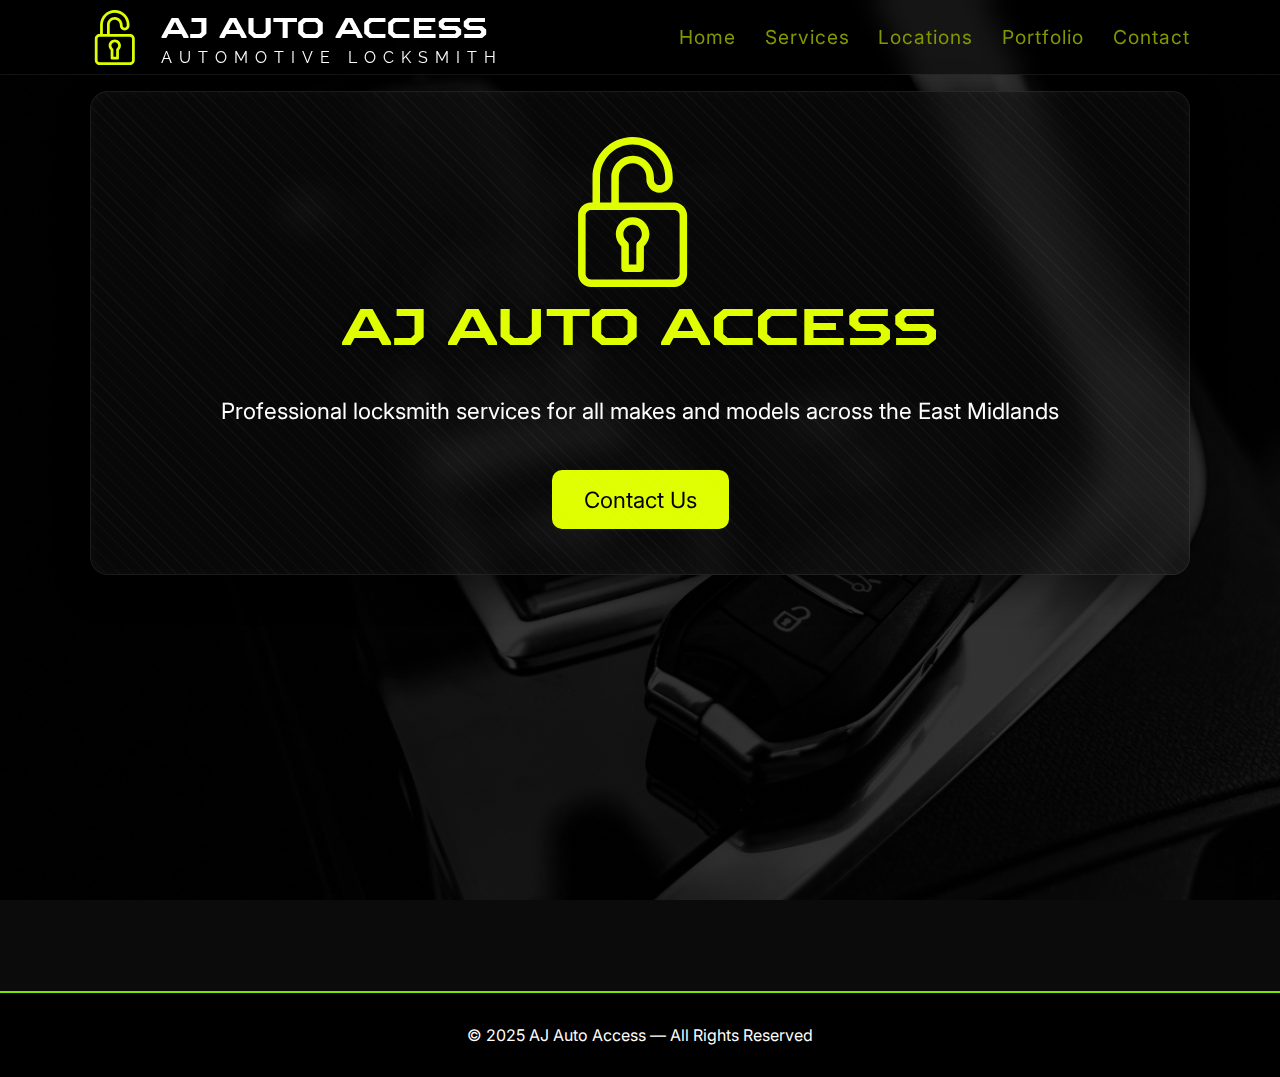
<file: index.html>
<!DOCTYPE html>
<html lang="en">

<head>
  <link href="https://fonts.googleapis.com/css2?family=Inter:wght@300;400;600;700&display=swap" rel="stylesheet">

  <meta charset="UTF-8" />
  <meta name="viewport" content="width=device-width, initial-scale=1.0" />
  <title>AJ Auto Access — Automotive Locksmith</title>
  <link rel="stylesheet" href="/styles/main.css">
</head>

<body>
  <header>
    <div class="container header-container">
      <div class="logo">
        <img src="/images/open-padlock.svg" alt="AJ Auto Access">
        <div class="logo-text">
          <h1 class="header-title">AJ AUTO ACCESS</h1>
          <h2 class="header-subtitle">AUTOMOTIVE LOCKSMITH</h2>
        </div>
      </div>

      <nav>
        <a href="/">Home</a>
        <a href="/services">Services</a>
        <a href="/locations">Locations</a>
        <a href="/portfolio">Portfolio</a>
        <a href="/contact">Contact</a>
      </nav>

      <div class="hamburger" onclick="toggleMenu()">☰</div>
    </div>

    <nav class="mobile-nav" id="mobileMenu">
        <a href="/">Home</a>
        <a href="/services">Services</a>
        <a href="/locations">Locations</a>
        <a href="/portfolio">Portfolio</a>
        <a href="/contact">Contact</a>
    </nav>
  </header>

  <div class="header-space"></div>

  <main class="container">

    
<section class="hero-section-home">
    <div class="bg" style="background-image:url('images/bg01.jpg'); opacity:1;"></div>
    <div class="hero-content">
      <img class="hero-logo" src="images/open-padlock.svg" alt="">
      <h1>AJ AUTO ACCESS</h1>
      <p>Professional locksmith services for all makes and models across the East Midlands</p>
      <a class="cta-btn" href="contact">Contact Us</a>
    </div>
</section>


  </main>

  <footer>© 2025 AJ Auto Access — All Rights Reserved</footer>

  <script>
    const mobileMenu = document.getElementById('mobileMenu');

    function toggleMenu() {
      mobileMenu.style.display = mobileMenu.style.display === 'flex' ? 'none' : 'flex';
    }

    window.addEventListener('resize', () => {
      if (window.innerWidth > 768) {
        mobileMenu.style.display = 'none';
      }
    });

    const heroSections = document.querySelectorAll('.hero-section');

    function handleScrollFade() {
      const scrollY = window.scrollY;
      heroSections.forEach(section => {
        const rect = section.getBoundingClientRect();
        const sectionTop = rect.top + scrollY;
        const sectionHeight = section.offsetHeight;
        const sectionMid = sectionTop + sectionHeight / 2;

        const bg = section.querySelector('.bg');
        if (!bg) return;

        const distance = Math.abs(scrollY + window.innerHeight / 2 - sectionMid);
        const maxDistance = window.innerHeight / 2 + sectionHeight / 2;
        const opacity = Math.max(0, 1 - distance / maxDistance);

        bg.style.opacity = opacity;
      });
    }

    window.addEventListener('scroll', handleScrollFade);
    window.addEventListener('resize', handleScrollFade);

    handleScrollFade();
  </script>
</body>

</html>
</file>
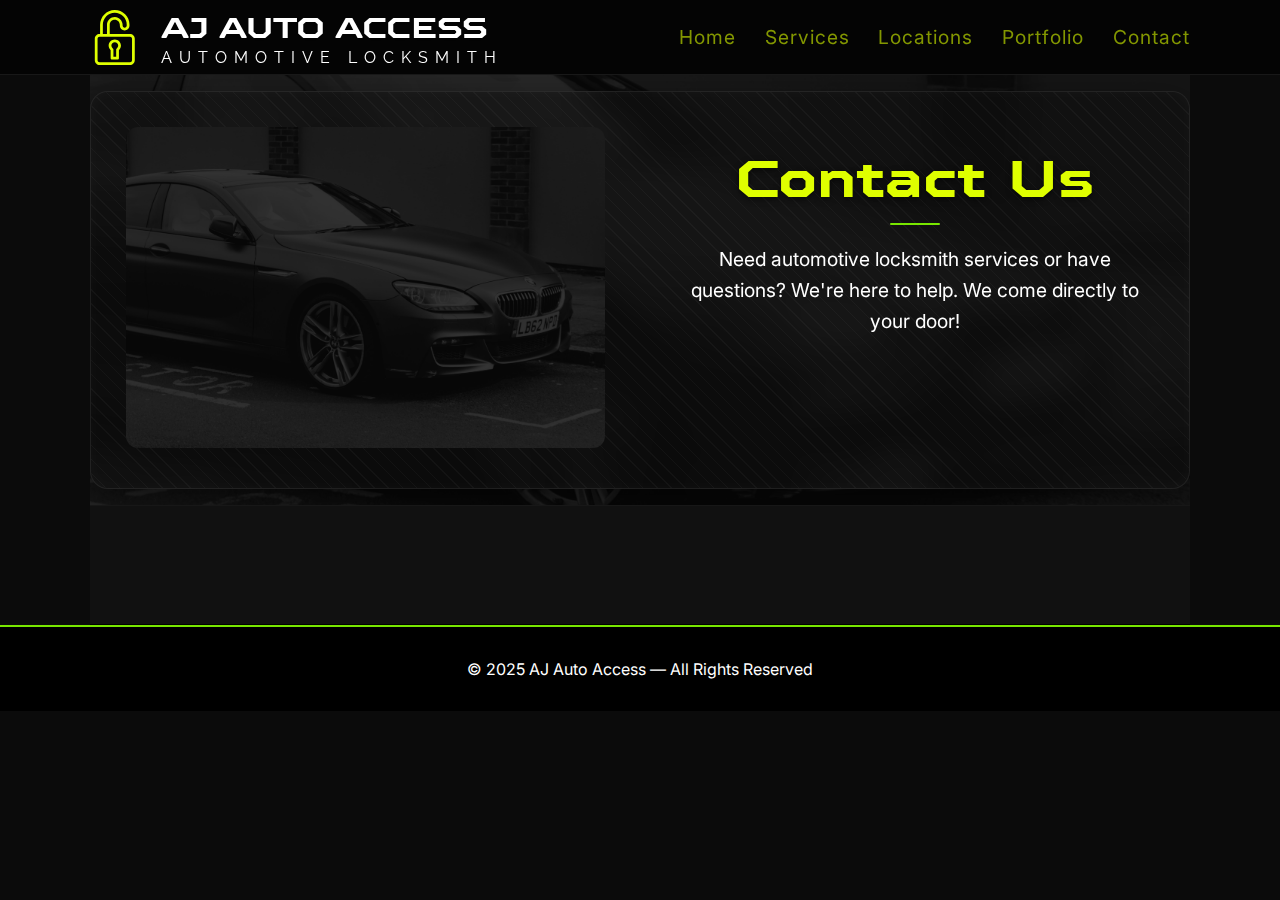
<file: contact/index.html>
<!DOCTYPE html>
<html lang="en">

<head>
  <link href="https://fonts.googleapis.com/css2?family=Inter:wght@300;400;600;700&display=swap" rel="stylesheet">

  <meta charset="UTF-8" />
  <meta name="viewport" content="width=device-width, initial-scale=1.0" />
  <title>AJ Auto Access — Automotive Locksmith</title>
  <link rel="stylesheet" href="/styles/main.css">
</head>

<body>
  <header>
    <div class="container header-container">
      <div class="logo">
        <img src="/images/open-padlock.svg" alt="AJ Auto Access">
        <div class="logo-text">
          <h1 class="header-title">AJ AUTO ACCESS</h1>
          <h2 class="header-subtitle">AUTOMOTIVE LOCKSMITH</h2>
        </div>
      </div>

      <nav>
        <a href="/">Home</a>
        <a href="/services">Services</a>
        <a href="/locations">Locations</a>
        <a href="/portfolio">Portfolio</a>
        <a href="/contact">Contact</a>
      </nav>

      <div class="hamburger" onclick="toggleMenu()">☰</div>
    </div>

    <nav class="mobile-nav" id="mobileMenu">
        <a href="/">Home</a>
        <a href="/services">Services</a>
        <a href="/locations">Locations</a>
        <a href="/portfolio">Portfolio</a>
        <a href="/contact">Contact</a>
    </nav>
  </header>

  <div class="header-space"></div>

  <main class="container">

    
 <section class="hero-section">
    <div class="bg" style="background-image:url('/images/bg04.jpg');"></div>
    <div class="hero-panel">
      <div class="panel"><img src="/images/bg04.jpg"></div>
      <div class="panel">
        <h1>Contact Us</h1>
        <p>Need automotive locksmith services or have questions? We&#39;re here to help. We come directly to your door!</p>
      </div>
    </div>
  </section>
      
  <section class="page-section">
    <div class="container">
      <div class="panel">
        
      </div>
    </div>
  </section>


  </main>

  <footer>© 2025 AJ Auto Access — All Rights Reserved</footer>

  <script>
    const mobileMenu = document.getElementById('mobileMenu');

    function toggleMenu() {
      mobileMenu.style.display = mobileMenu.style.display === 'flex' ? 'none' : 'flex';
    }

    window.addEventListener('resize', () => {
      if (window.innerWidth > 768) {
        mobileMenu.style.display = 'none';
      }
    });

    const heroSections = document.querySelectorAll('.hero-section');

    function handleScrollFade() {
      const scrollY = window.scrollY;
      heroSections.forEach(section => {
        const rect = section.getBoundingClientRect();
        const sectionTop = rect.top + scrollY;
        const sectionHeight = section.offsetHeight;
        const sectionMid = sectionTop + sectionHeight / 2;

        const bg = section.querySelector('.bg');
        if (!bg) return;

        const distance = Math.abs(scrollY + window.innerHeight / 2 - sectionMid);
        const maxDistance = window.innerHeight / 2 + sectionHeight / 2;
        const opacity = Math.max(0, 1 - distance / maxDistance);

        bg.style.opacity = opacity;
      });
    }

    window.addEventListener('scroll', handleScrollFade);
    window.addEventListener('resize', handleScrollFade);

    handleScrollFade();
  </script>
</body>

</html>
</file>
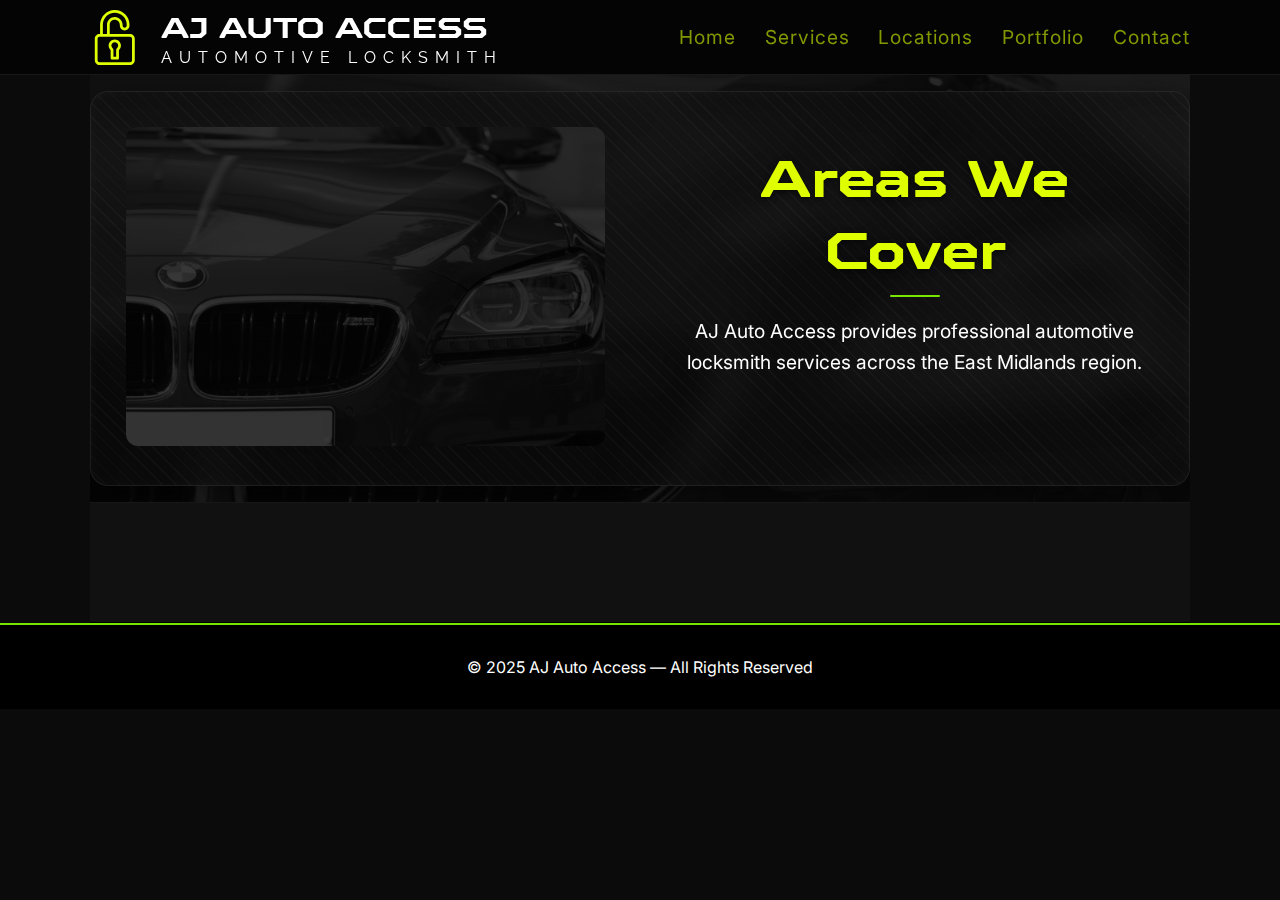
<file: locations/index.html>
<!DOCTYPE html>
<html lang="en">

<head>
  <link href="https://fonts.googleapis.com/css2?family=Inter:wght@300;400;600;700&display=swap" rel="stylesheet">

  <meta charset="UTF-8" />
  <meta name="viewport" content="width=device-width, initial-scale=1.0" />
  <title>AJ Auto Access — Automotive Locksmith</title>
  <link rel="stylesheet" href="/styles/main.css">
</head>

<body>
  <header>
    <div class="container header-container">
      <div class="logo">
        <img src="/images/open-padlock.svg" alt="AJ Auto Access">
        <div class="logo-text">
          <h1 class="header-title">AJ AUTO ACCESS</h1>
          <h2 class="header-subtitle">AUTOMOTIVE LOCKSMITH</h2>
        </div>
      </div>

      <nav>
        <a href="/">Home</a>
        <a href="/services">Services</a>
        <a href="/locations">Locations</a>
        <a href="/portfolio">Portfolio</a>
        <a href="/contact">Contact</a>
      </nav>

      <div class="hamburger" onclick="toggleMenu()">☰</div>
    </div>

    <nav class="mobile-nav" id="mobileMenu">
        <a href="/">Home</a>
        <a href="/services">Services</a>
        <a href="/locations">Locations</a>
        <a href="/portfolio">Portfolio</a>
        <a href="/contact">Contact</a>
    </nav>
  </header>

  <div class="header-space"></div>

  <main class="container">

    
 <section class="hero-section">
    <div class="bg" style="background-image:url('/images/bg03.jpg');"></div>
    <div class="hero-panel">
      <div class="panel"><img src="/images/bg03.jpg"></div>
      <div class="panel">
        <h1>Areas We Cover</h1>
        <p>AJ Auto Access provides professional automotive locksmith services across the East Midlands region.</p>
      </div>
    </div>
  </section>
      
  <section class="page-section">
    <div class="container">
      <div class="panel">
        
      </div>
    </div>
  </section>


  </main>

  <footer>© 2025 AJ Auto Access — All Rights Reserved</footer>

  <script>
    const mobileMenu = document.getElementById('mobileMenu');

    function toggleMenu() {
      mobileMenu.style.display = mobileMenu.style.display === 'flex' ? 'none' : 'flex';
    }

    window.addEventListener('resize', () => {
      if (window.innerWidth > 768) {
        mobileMenu.style.display = 'none';
      }
    });

    const heroSections = document.querySelectorAll('.hero-section');

    function handleScrollFade() {
      const scrollY = window.scrollY;
      heroSections.forEach(section => {
        const rect = section.getBoundingClientRect();
        const sectionTop = rect.top + scrollY;
        const sectionHeight = section.offsetHeight;
        const sectionMid = sectionTop + sectionHeight / 2;

        const bg = section.querySelector('.bg');
        if (!bg) return;

        const distance = Math.abs(scrollY + window.innerHeight / 2 - sectionMid);
        const maxDistance = window.innerHeight / 2 + sectionHeight / 2;
        const opacity = Math.max(0, 1 - distance / maxDistance);

        bg.style.opacity = opacity;
      });
    }

    window.addEventListener('scroll', handleScrollFade);
    window.addEventListener('resize', handleScrollFade);

    handleScrollFade();
  </script>
</body>

</html>
</file>
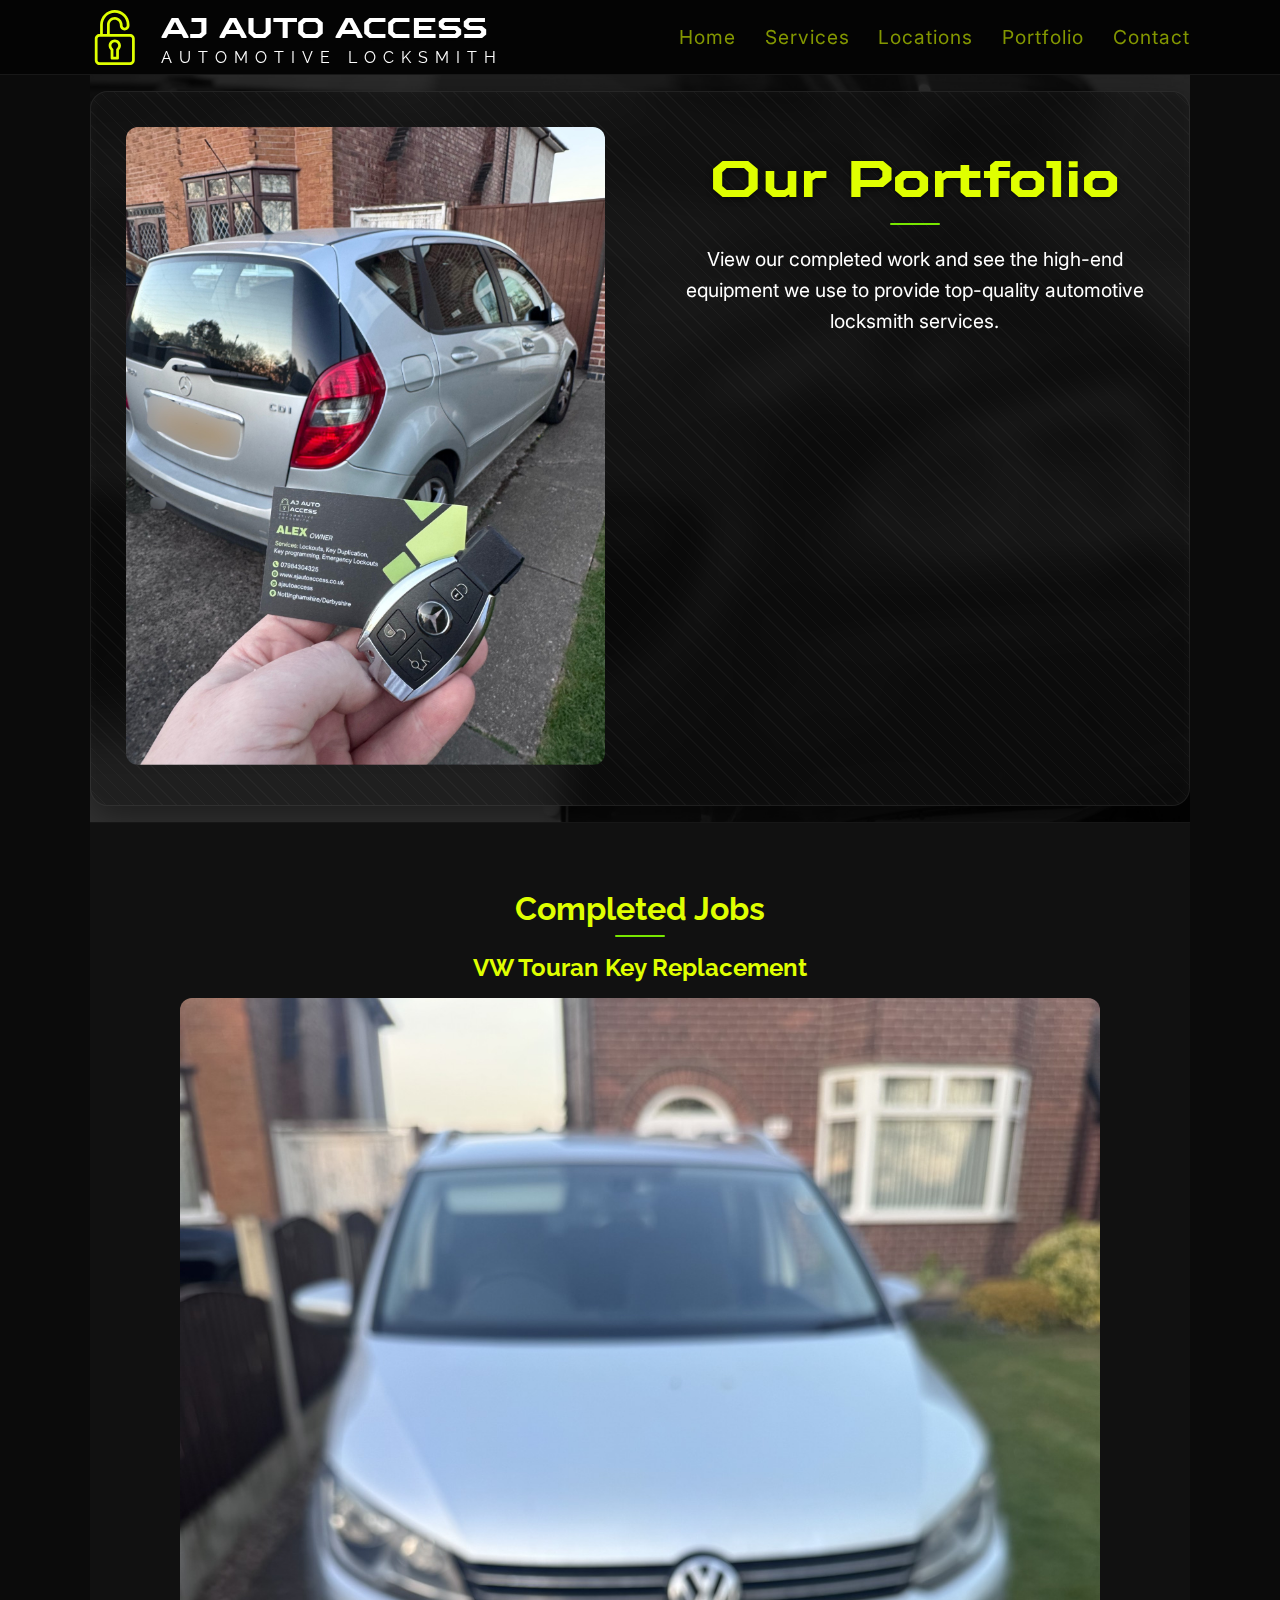
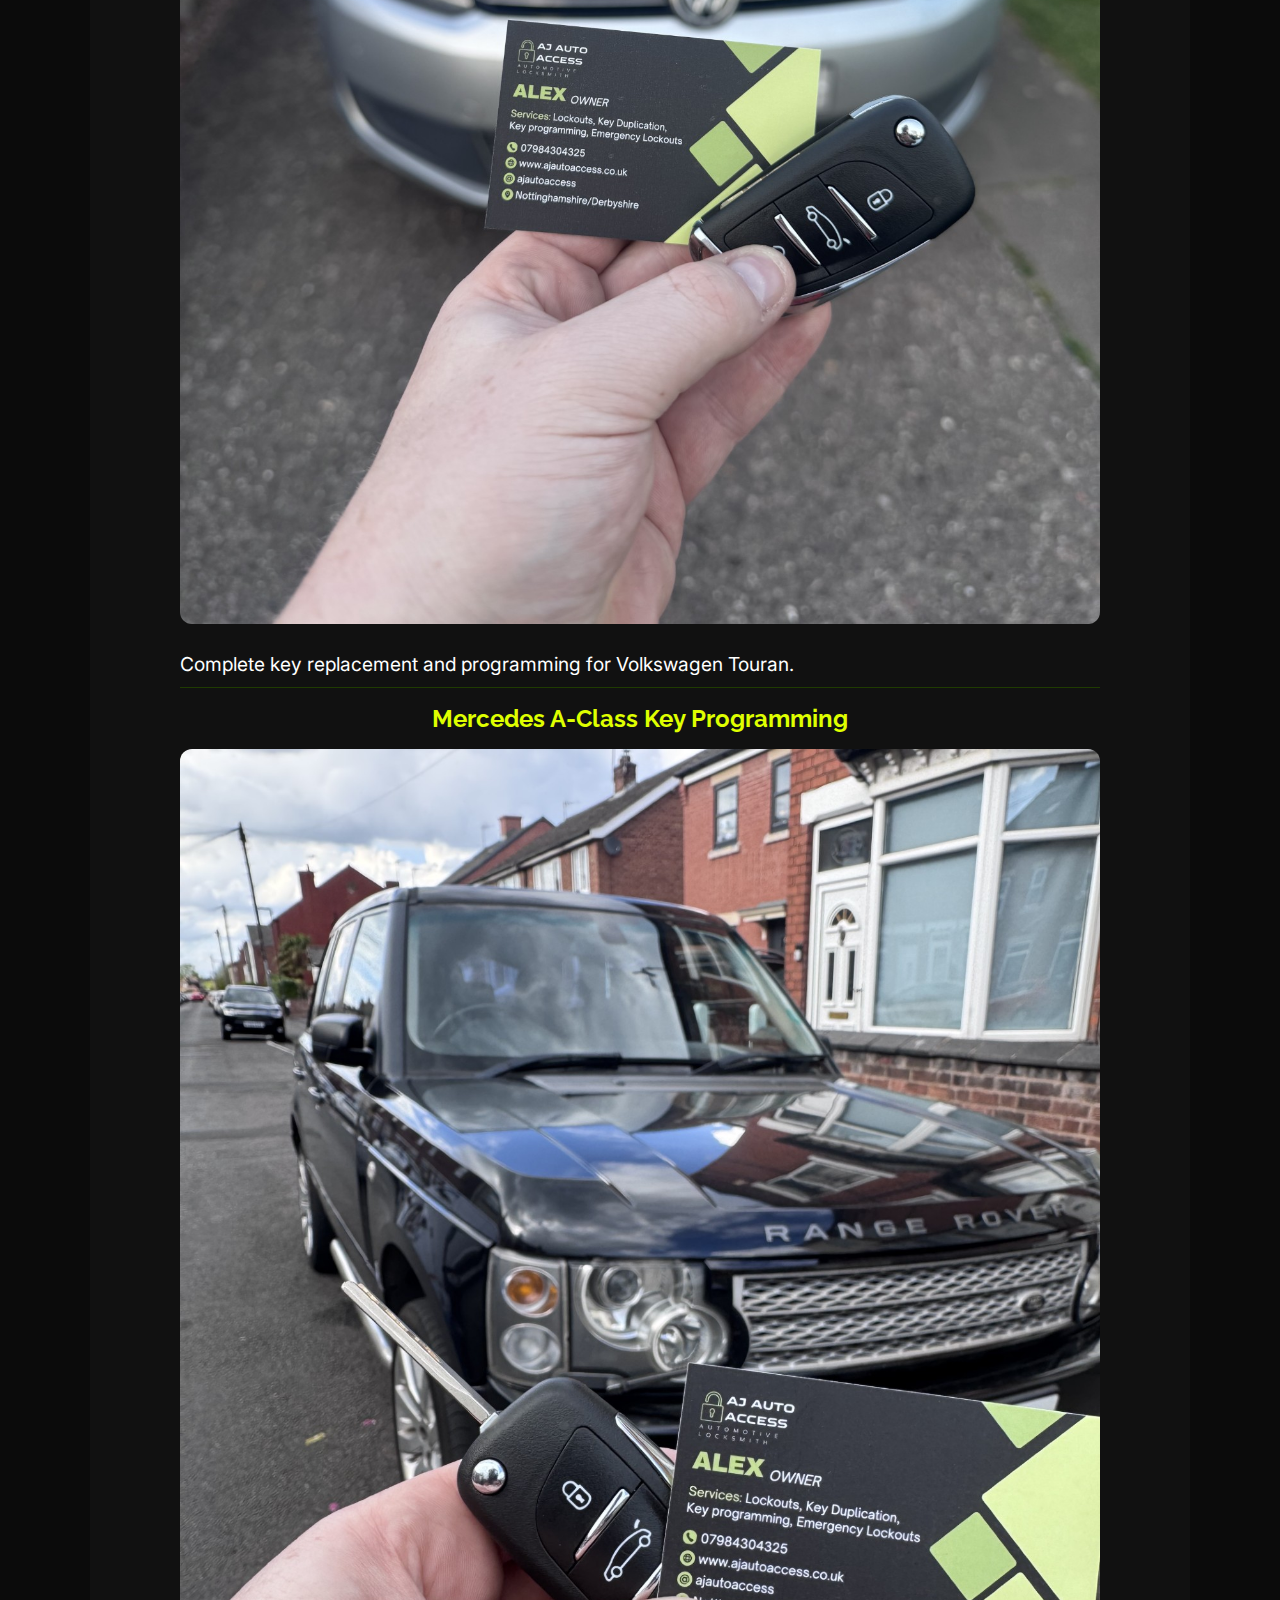
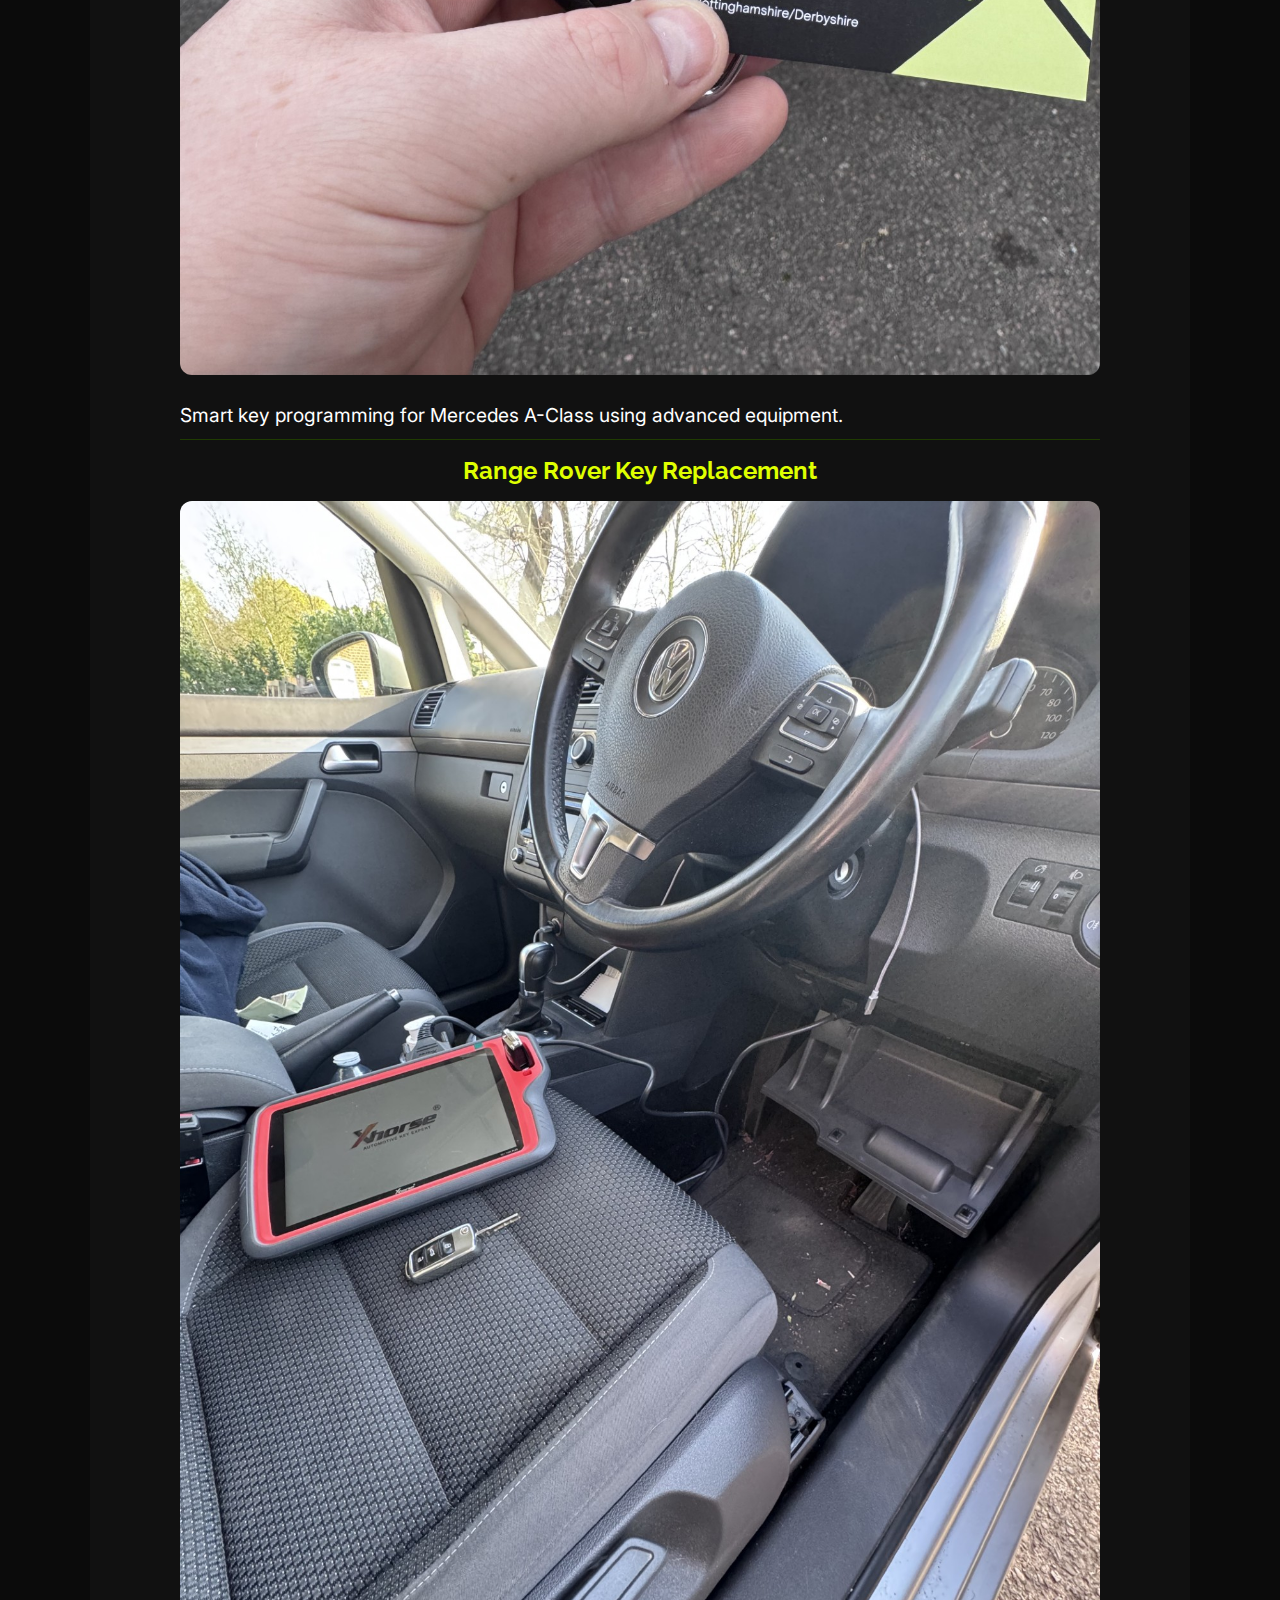
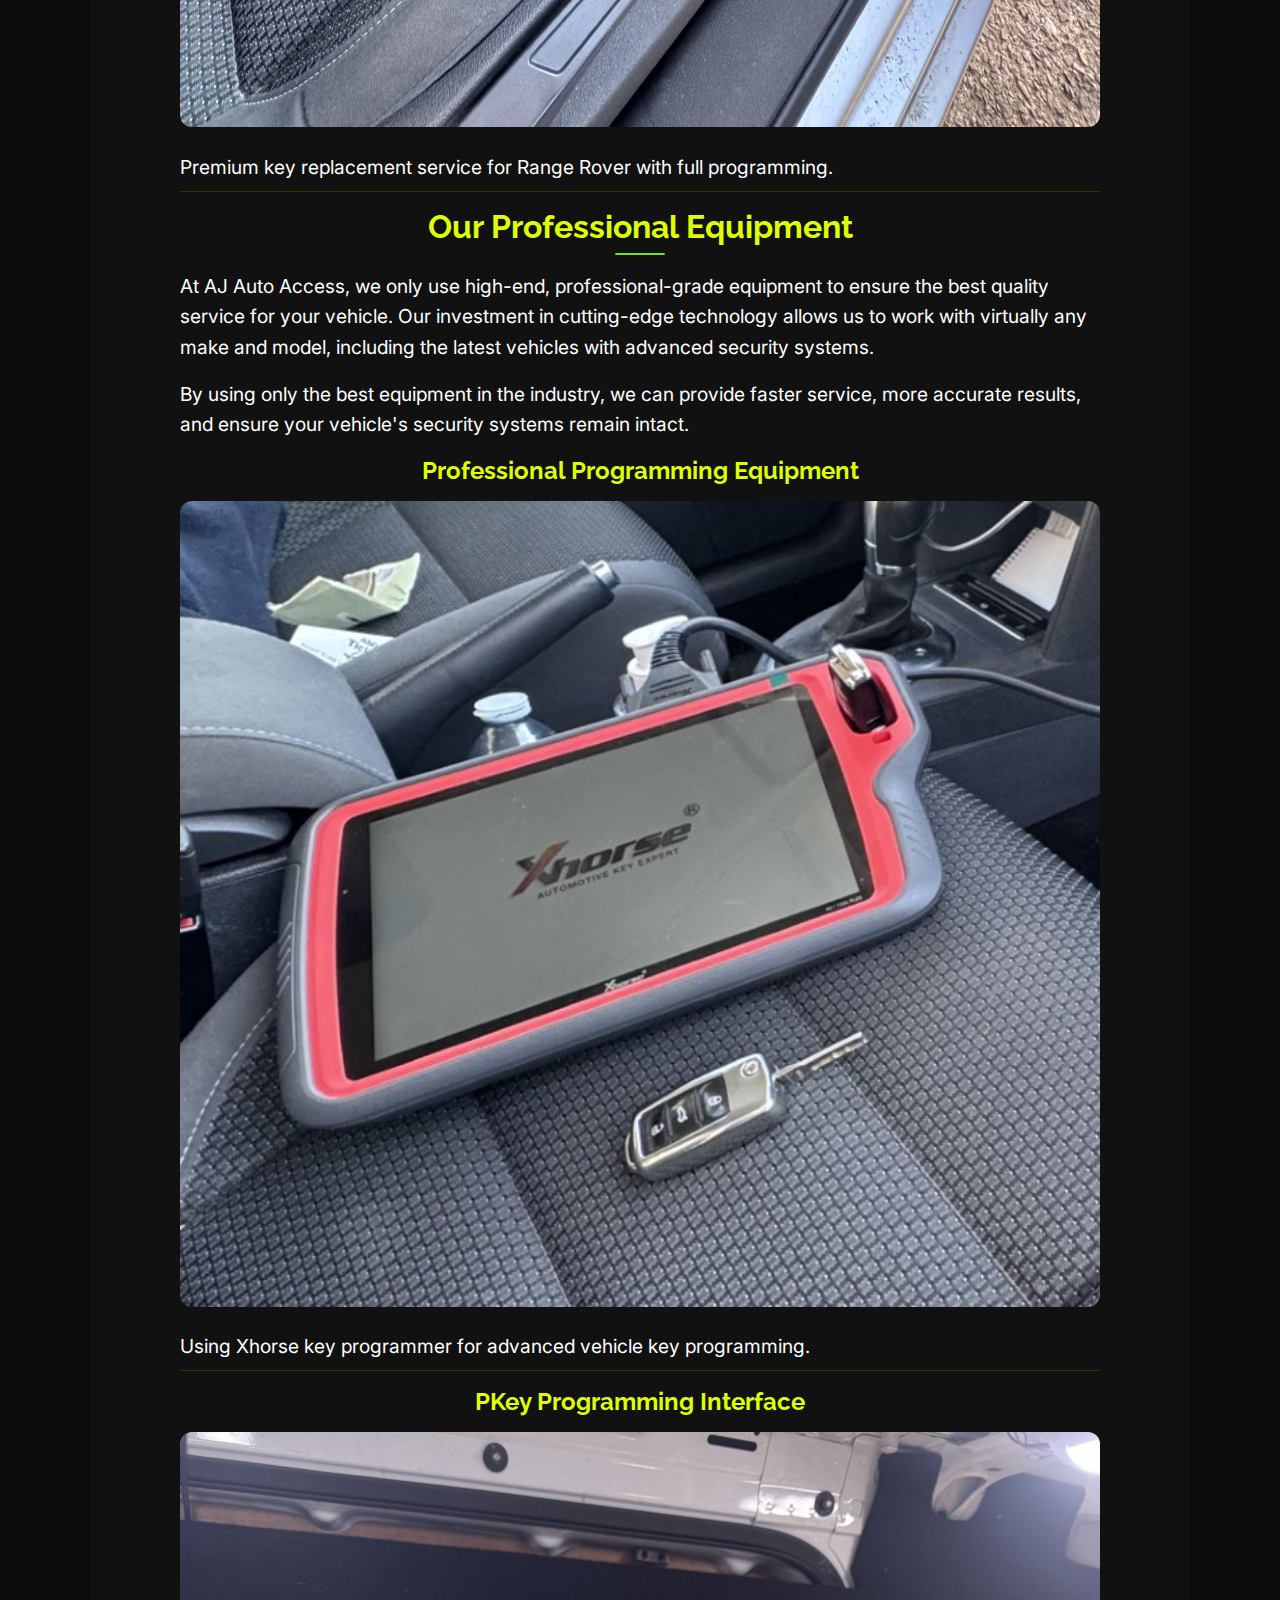
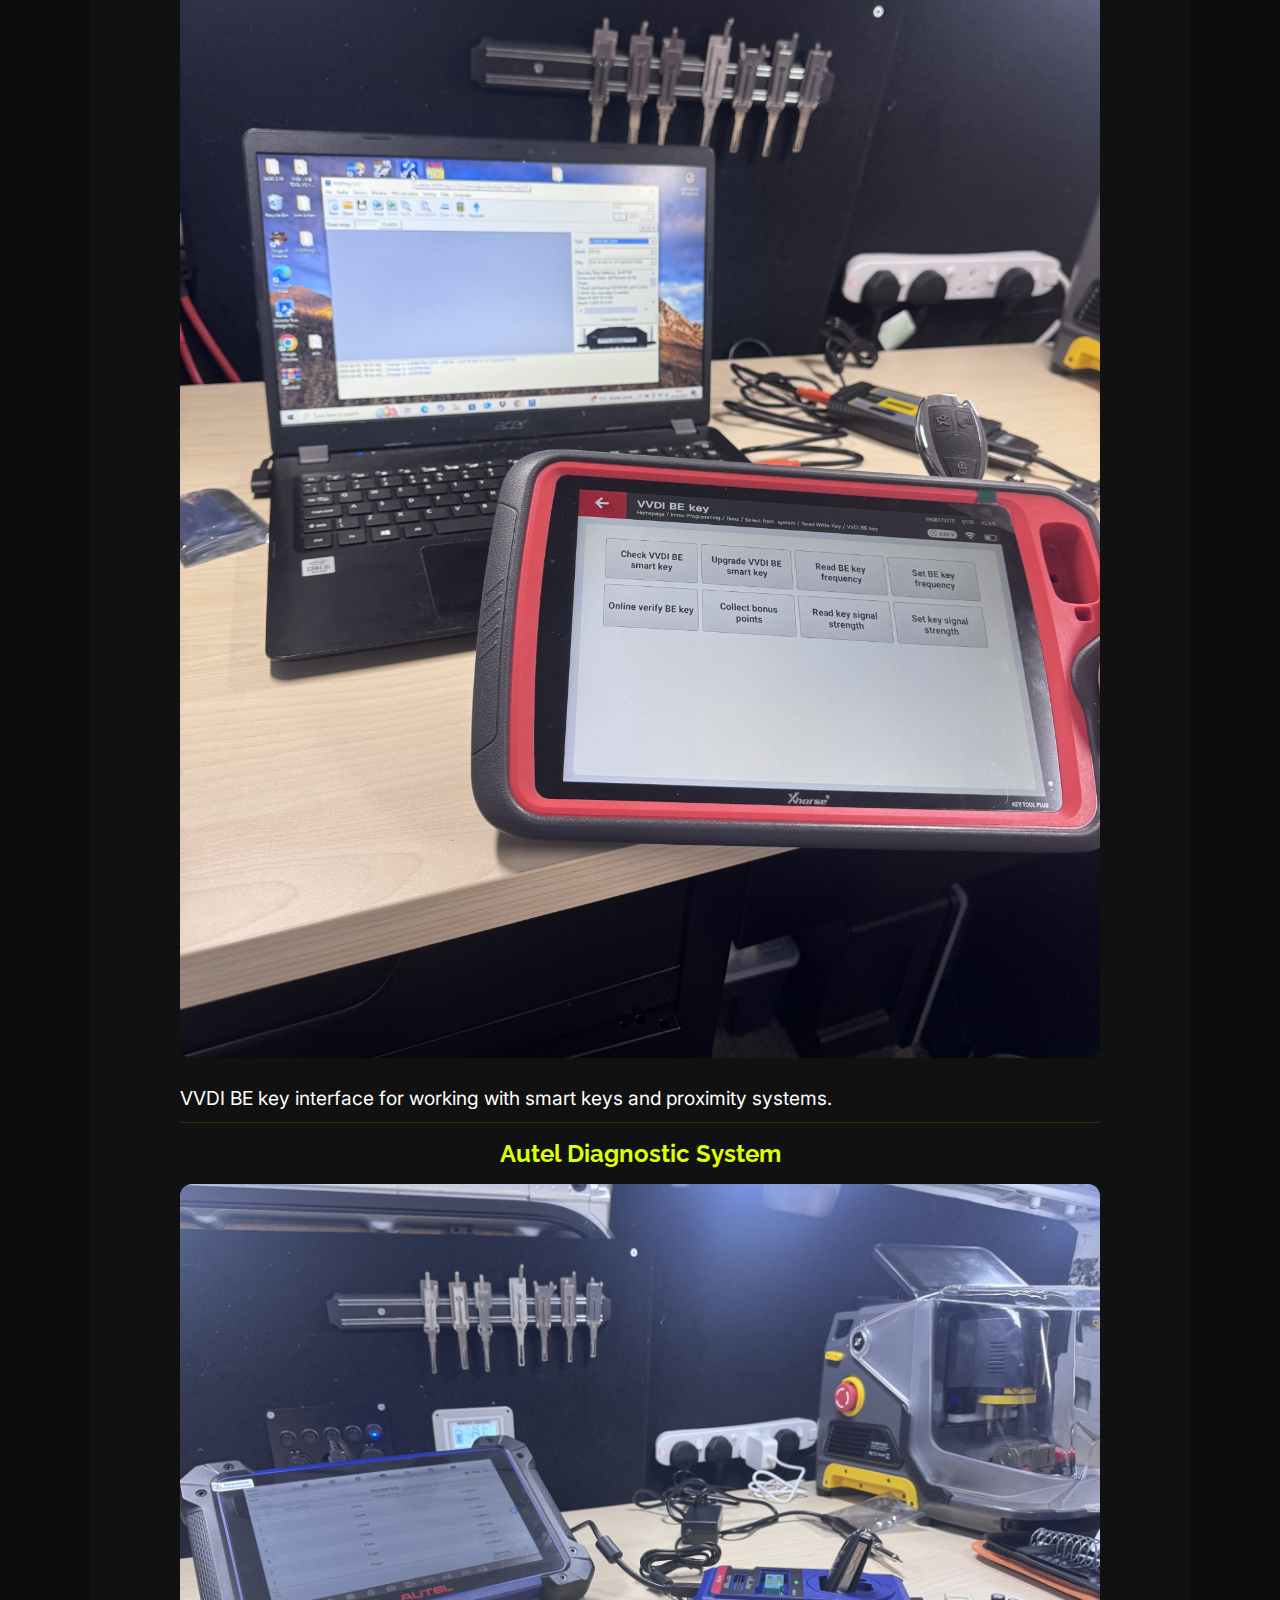
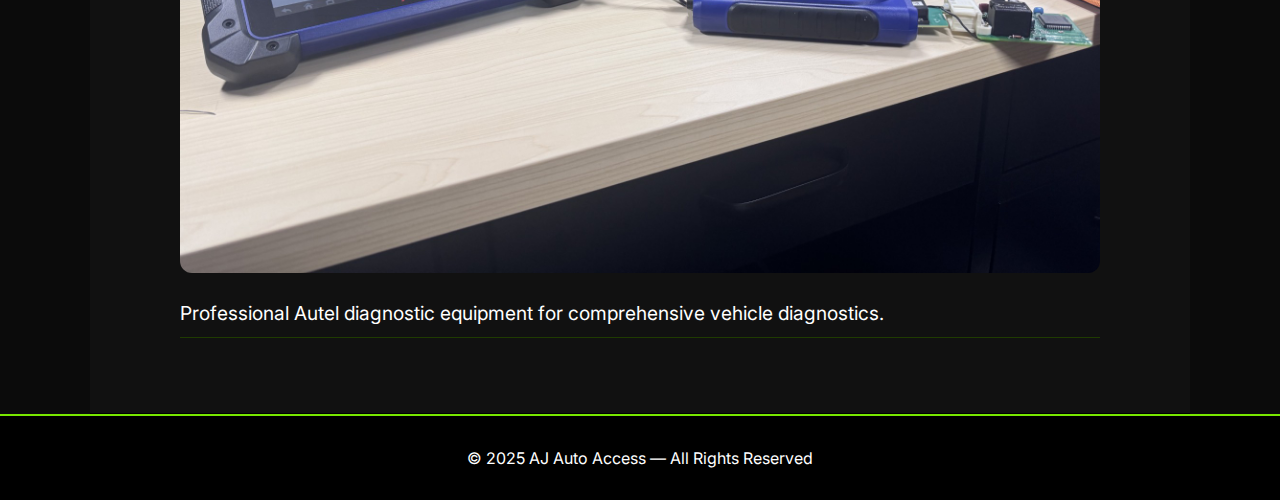
<file: portfolio/index.html>
<!DOCTYPE html>
<html lang="en">

<head>
  <link href="https://fonts.googleapis.com/css2?family=Inter:wght@300;400;600;700&display=swap" rel="stylesheet">

  <meta charset="UTF-8" />
  <meta name="viewport" content="width=device-width, initial-scale=1.0" />
  <title>AJ Auto Access — Automotive Locksmith</title>
  <link rel="stylesheet" href="/styles/main.css">
</head>

<body>
  <header>
    <div class="container header-container">
      <div class="logo">
        <img src="/images/open-padlock.svg" alt="AJ Auto Access">
        <div class="logo-text">
          <h1 class="header-title">AJ AUTO ACCESS</h1>
          <h2 class="header-subtitle">AUTOMOTIVE LOCKSMITH</h2>
        </div>
      </div>

      <nav>
        <a href="/">Home</a>
        <a href="/services">Services</a>
        <a href="/locations">Locations</a>
        <a href="/portfolio">Portfolio</a>
        <a href="/contact">Contact</a>
      </nav>

      <div class="hamburger" onclick="toggleMenu()">☰</div>
    </div>

    <nav class="mobile-nav" id="mobileMenu">
        <a href="/">Home</a>
        <a href="/services">Services</a>
        <a href="/locations">Locations</a>
        <a href="/portfolio">Portfolio</a>
        <a href="/contact">Contact</a>
    </nav>
  </header>

  <div class="header-space"></div>

  <main class="container">

    
 <section class="hero-section">
    <div class="bg" style="background-image:url('/images/bg03.jpg');"></div>
    <div class="hero-panel">
      <div class="panel"><img src="/images/portfolio-04.png"></div>
      <div class="panel">
        <h1>Our Portfolio</h1>
        <p>View our completed work and see the high-end equipment we use to provide top-quality automotive locksmith services.</p>
      </div>
    </div>
  </section>
      
  <section class="page-section">
    <div class="container">
      <div class="panel">
        <h3>Completed Jobs</h3>
<h4>VW Touran Key Replacement</h4>
<p><img src="/images/portfolio-01.png" alt="Complete key replacement and programming for Volkswagen Touran."></p>
<p>Complete key replacement and programming for Volkswagen Touran.</p>
<hr>
<h4>Mercedes A-Class Key Programming</h4>
<p><img src="/images/portfolio-02.png" alt="Smart key programming for Mercedes A-Class using advanced equipment."></p>
<p>Smart key programming for Mercedes A-Class using advanced equipment.</p>
<hr>
<h4>Range Rover Key Replacement</h4>
<p><img src="/images/portfolio-03.png" alt="Premium key replacement service for Range Rover with full programming."></p>
<p>Premium key replacement service for Range Rover with full programming.</p>
<hr>
<h3>Our Professional Equipment</h3>
<p>At AJ Auto Access, we only use high-end, professional-grade equipment to ensure the best quality service for your vehicle. Our investment in cutting-edge technology allows us to work with virtually any make and model, including the latest vehicles with advanced security systems.</p>
<p>By using only the best equipment in the industry, we can provide faster service, more accurate results, and ensure your vehicle's security systems remain intact.</p>
<h4>Professional Programming Equipment</h4>
<p><img src="/images/equipment-01.png" alt="Using Xhorse key programmer for advanced vehicle key programming."></p>
<p>Using Xhorse key programmer for advanced vehicle key programming.</p>
<hr>
<h4>PKey Programming Interface</h4>
<p><img src="/images/equipment-02.png" alt="VVDI BE key interface for working with smart keys and proximity systems."></p>
<p>VVDI BE key interface for working with smart keys and proximity systems.</p>
<hr>
<h4>Autel Diagnostic System</h4>
<p><img src="/images/equipment-03.png" alt="Professional Autel diagnostic equipment for comprehensive vehicle diagnostics."></p>
<p>Professional Autel diagnostic equipment for comprehensive vehicle diagnostics.</p>
<hr>

      </div>
    </div>
  </section>


  </main>

  <footer>© 2025 AJ Auto Access — All Rights Reserved</footer>

  <script>
    const mobileMenu = document.getElementById('mobileMenu');

    function toggleMenu() {
      mobileMenu.style.display = mobileMenu.style.display === 'flex' ? 'none' : 'flex';
    }

    window.addEventListener('resize', () => {
      if (window.innerWidth > 768) {
        mobileMenu.style.display = 'none';
      }
    });

    const heroSections = document.querySelectorAll('.hero-section');

    function handleScrollFade() {
      const scrollY = window.scrollY;
      heroSections.forEach(section => {
        const rect = section.getBoundingClientRect();
        const sectionTop = rect.top + scrollY;
        const sectionHeight = section.offsetHeight;
        const sectionMid = sectionTop + sectionHeight / 2;

        const bg = section.querySelector('.bg');
        if (!bg) return;

        const distance = Math.abs(scrollY + window.innerHeight / 2 - sectionMid);
        const maxDistance = window.innerHeight / 2 + sectionHeight / 2;
        const opacity = Math.max(0, 1 - distance / maxDistance);

        bg.style.opacity = opacity;
      });
    }

    window.addEventListener('scroll', handleScrollFade);
    window.addEventListener('resize', handleScrollFade);

    handleScrollFade();
  </script>
</body>

</html>
</file>
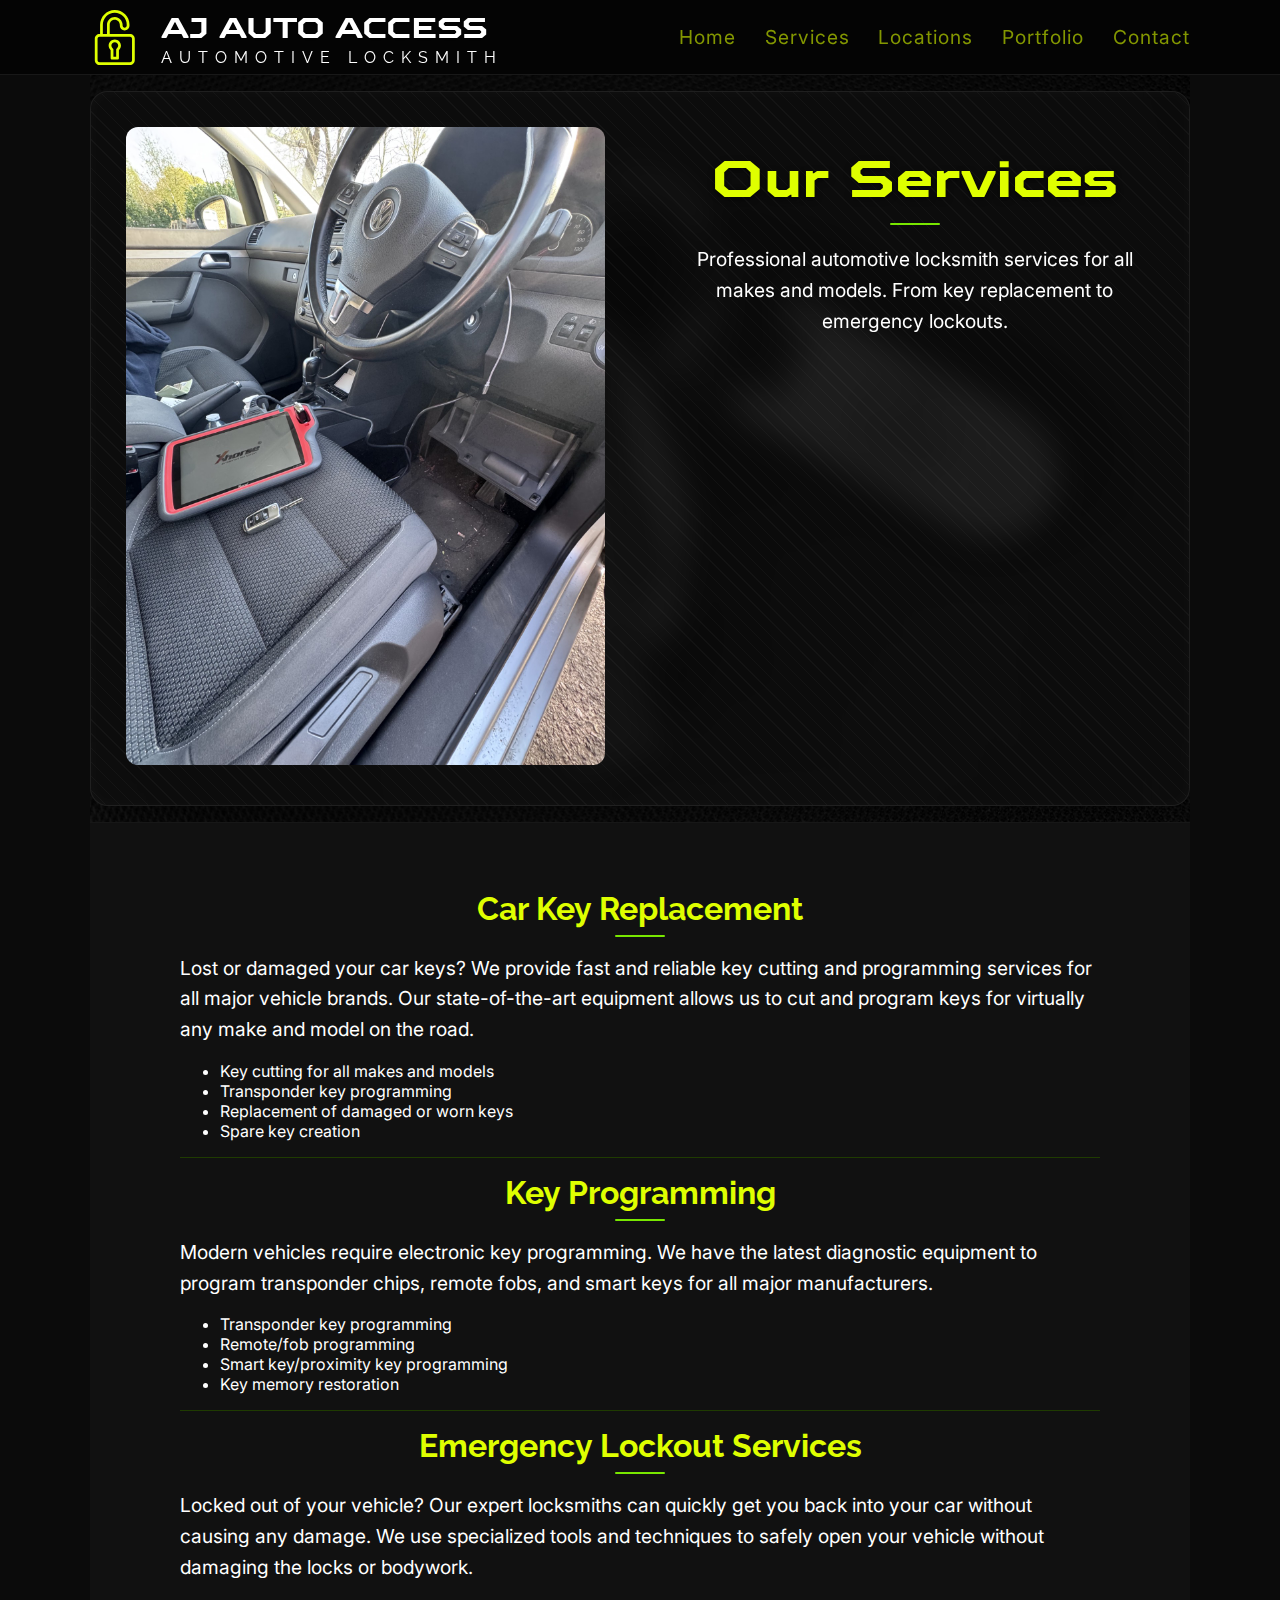
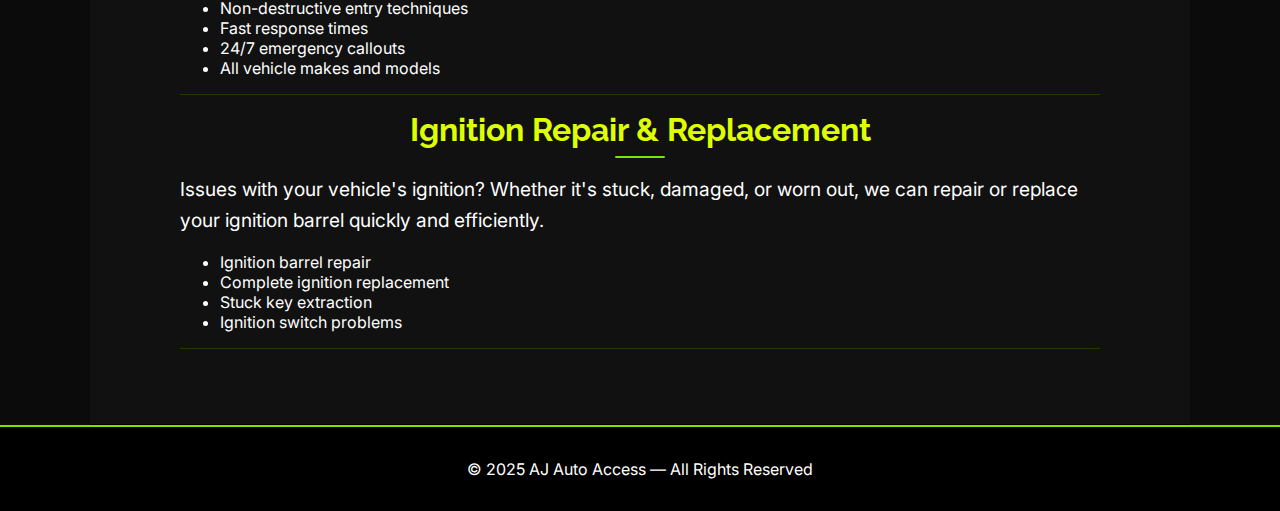
<file: services/index.html>
<!DOCTYPE html>
<html lang="en">

<head>
  <link href="https://fonts.googleapis.com/css2?family=Inter:wght@300;400;600;700&display=swap" rel="stylesheet">

  <meta charset="UTF-8" />
  <meta name="viewport" content="width=device-width, initial-scale=1.0" />
  <title>AJ Auto Access — Automotive Locksmith</title>
  <link rel="stylesheet" href="/styles/main.css">
</head>

<body>
  <header>
    <div class="container header-container">
      <div class="logo">
        <img src="/images/open-padlock.svg" alt="AJ Auto Access">
        <div class="logo-text">
          <h1 class="header-title">AJ AUTO ACCESS</h1>
          <h2 class="header-subtitle">AUTOMOTIVE LOCKSMITH</h2>
        </div>
      </div>

      <nav>
        <a href="/">Home</a>
        <a href="/services">Services</a>
        <a href="/locations">Locations</a>
        <a href="/portfolio">Portfolio</a>
        <a href="/contact">Contact</a>
      </nav>

      <div class="hamburger" onclick="toggleMenu()">☰</div>
    </div>

    <nav class="mobile-nav" id="mobileMenu">
        <a href="/">Home</a>
        <a href="/services">Services</a>
        <a href="/locations">Locations</a>
        <a href="/portfolio">Portfolio</a>
        <a href="/contact">Contact</a>
    </nav>
  </header>

  <div class="header-space"></div>

  <main class="container">

    
 <section class="hero-section">
    <div class="bg" style="background-image:url('/images/bg02.jpg');"></div>
    <div class="hero-panel">
      <div class="panel"><img src="/images/portfolio-03.png"></div>
      <div class="panel">
        <h1>Our Services</h1>
        <p>Professional automotive locksmith services for all makes and models. From key replacement to emergency lockouts.</p>
      </div>
    </div>
  </section>
      
  <section class="page-section">
    <div class="container">
      <div class="panel">
        <h3>Car Key Replacement</h3>
<p>Lost or damaged your car keys? We provide fast and reliable key cutting and programming services for all major vehicle brands. Our state-of-the-art equipment allows us to cut and program keys for virtually any make and model on the road.</p>
<ul>
<li>Key cutting for all makes and models</li>
<li>Transponder key programming</li>
<li>Replacement of damaged or worn keys</li>
<li>Spare key creation</li>
</ul>
<hr>
<h3>Key Programming</h3>
<p>Modern vehicles require electronic key programming. We have the latest diagnostic equipment to program transponder chips, remote fobs, and smart keys for all major manufacturers.</p>
<ul>
<li>Transponder key programming</li>
<li>Remote/fob programming</li>
<li>Smart key/proximity key programming</li>
<li>Key memory restoration</li>
</ul>
<hr>
<h3>Emergency Lockout Services</h3>
<p>Locked out of your vehicle? Our expert locksmiths can quickly get you back into your car without causing any damage. We use specialized tools and techniques to safely open your vehicle without damaging the locks or bodywork.</p>
<ul>
<li>Non-destructive entry techniques</li>
<li>Fast response times</li>
<li>24/7 emergency callouts</li>
<li>All vehicle makes and models</li>
</ul>
<hr>
<h3>Ignition Repair &amp; Replacement</h3>
<p>Issues with your vehicle's ignition? Whether it's stuck, damaged, or worn out, we can repair or replace your ignition barrel quickly and efficiently.</p>
<ul>
<li>Ignition barrel repair</li>
<li>Complete ignition replacement</li>
<li>Stuck key extraction</li>
<li>Ignition switch problems</li>
</ul>
<hr>

      </div>
    </div>
  </section>


  </main>

  <footer>© 2025 AJ Auto Access — All Rights Reserved</footer>

  <script>
    const mobileMenu = document.getElementById('mobileMenu');

    function toggleMenu() {
      mobileMenu.style.display = mobileMenu.style.display === 'flex' ? 'none' : 'flex';
    }

    window.addEventListener('resize', () => {
      if (window.innerWidth > 768) {
        mobileMenu.style.display = 'none';
      }
    });

    const heroSections = document.querySelectorAll('.hero-section');

    function handleScrollFade() {
      const scrollY = window.scrollY;
      heroSections.forEach(section => {
        const rect = section.getBoundingClientRect();
        const sectionTop = rect.top + scrollY;
        const sectionHeight = section.offsetHeight;
        const sectionMid = sectionTop + sectionHeight / 2;

        const bg = section.querySelector('.bg');
        if (!bg) return;

        const distance = Math.abs(scrollY + window.innerHeight / 2 - sectionMid);
        const maxDistance = window.innerHeight / 2 + sectionHeight / 2;
        const opacity = Math.max(0, 1 - distance / maxDistance);

        bg.style.opacity = opacity;
      });
    }

    window.addEventListener('scroll', handleScrollFade);
    window.addEventListener('resize', handleScrollFade);

    handleScrollFade();
  </script>
</body>

</html>
</file>
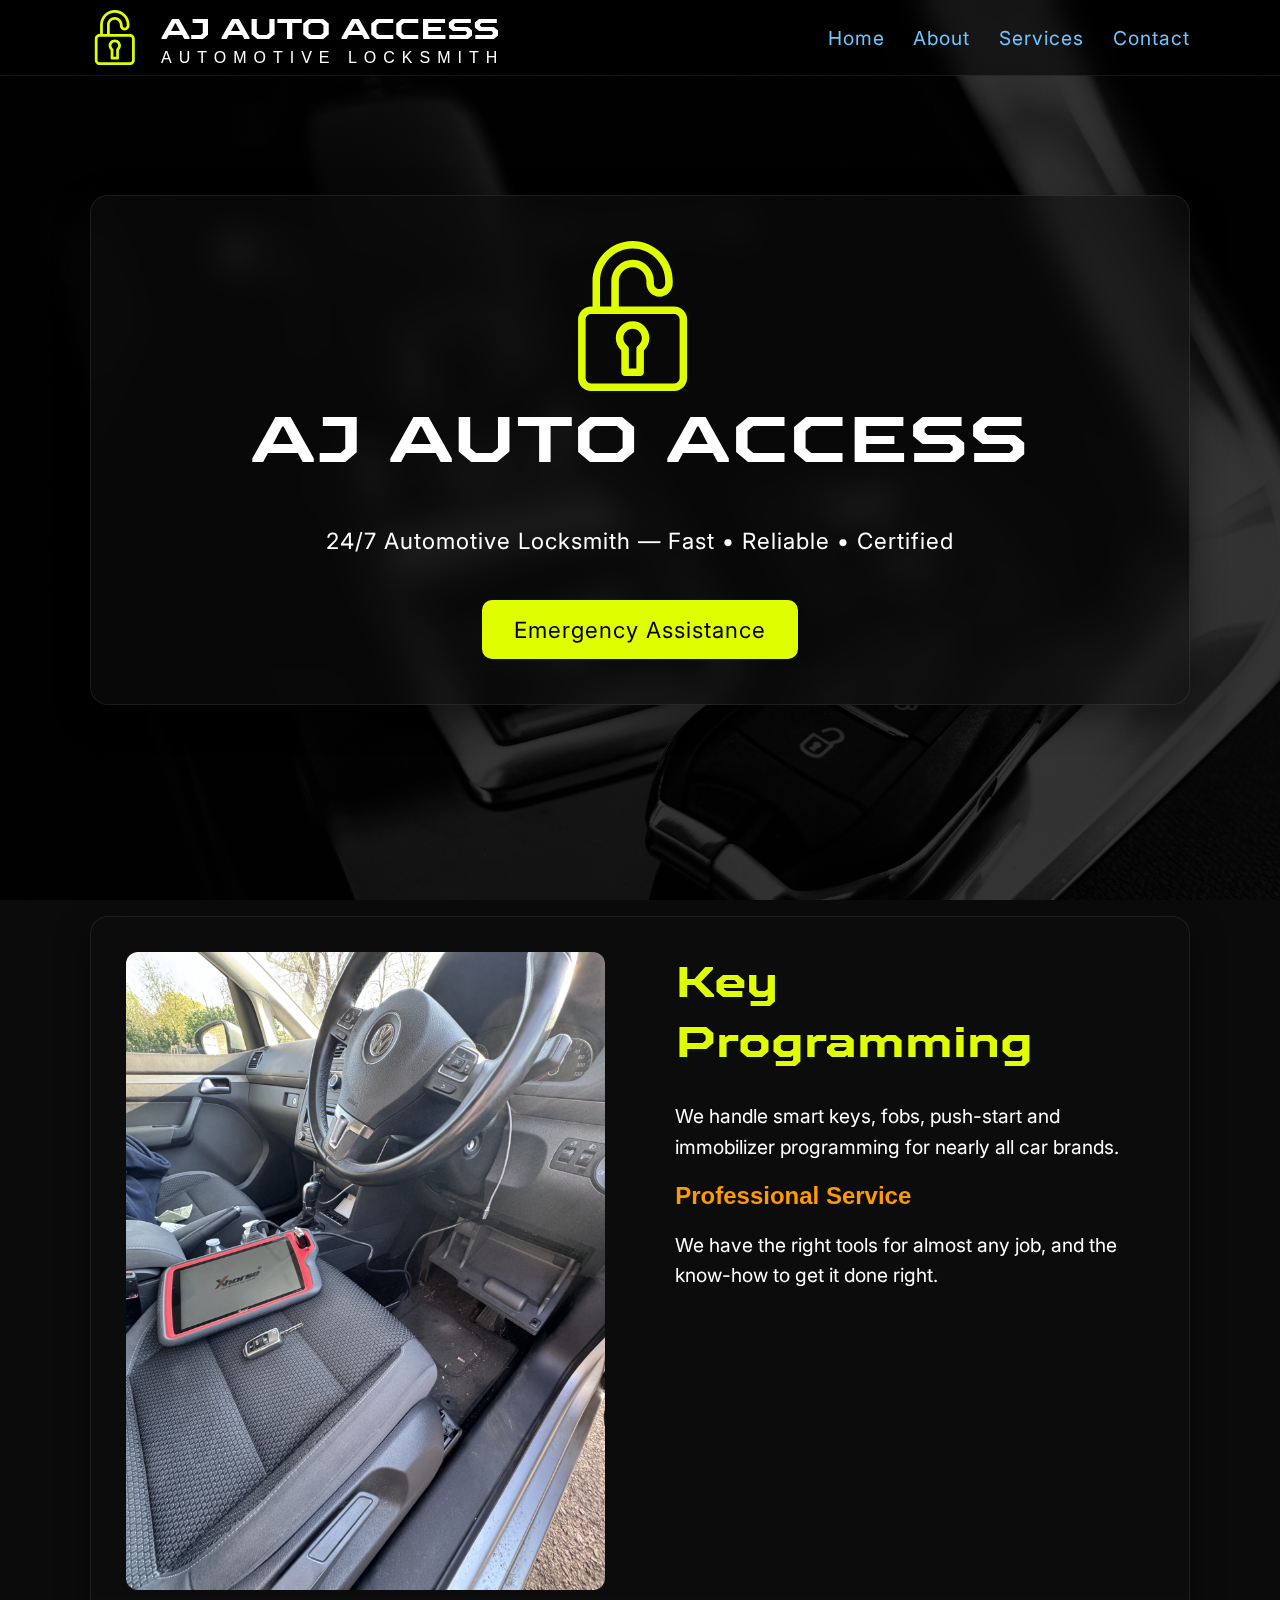
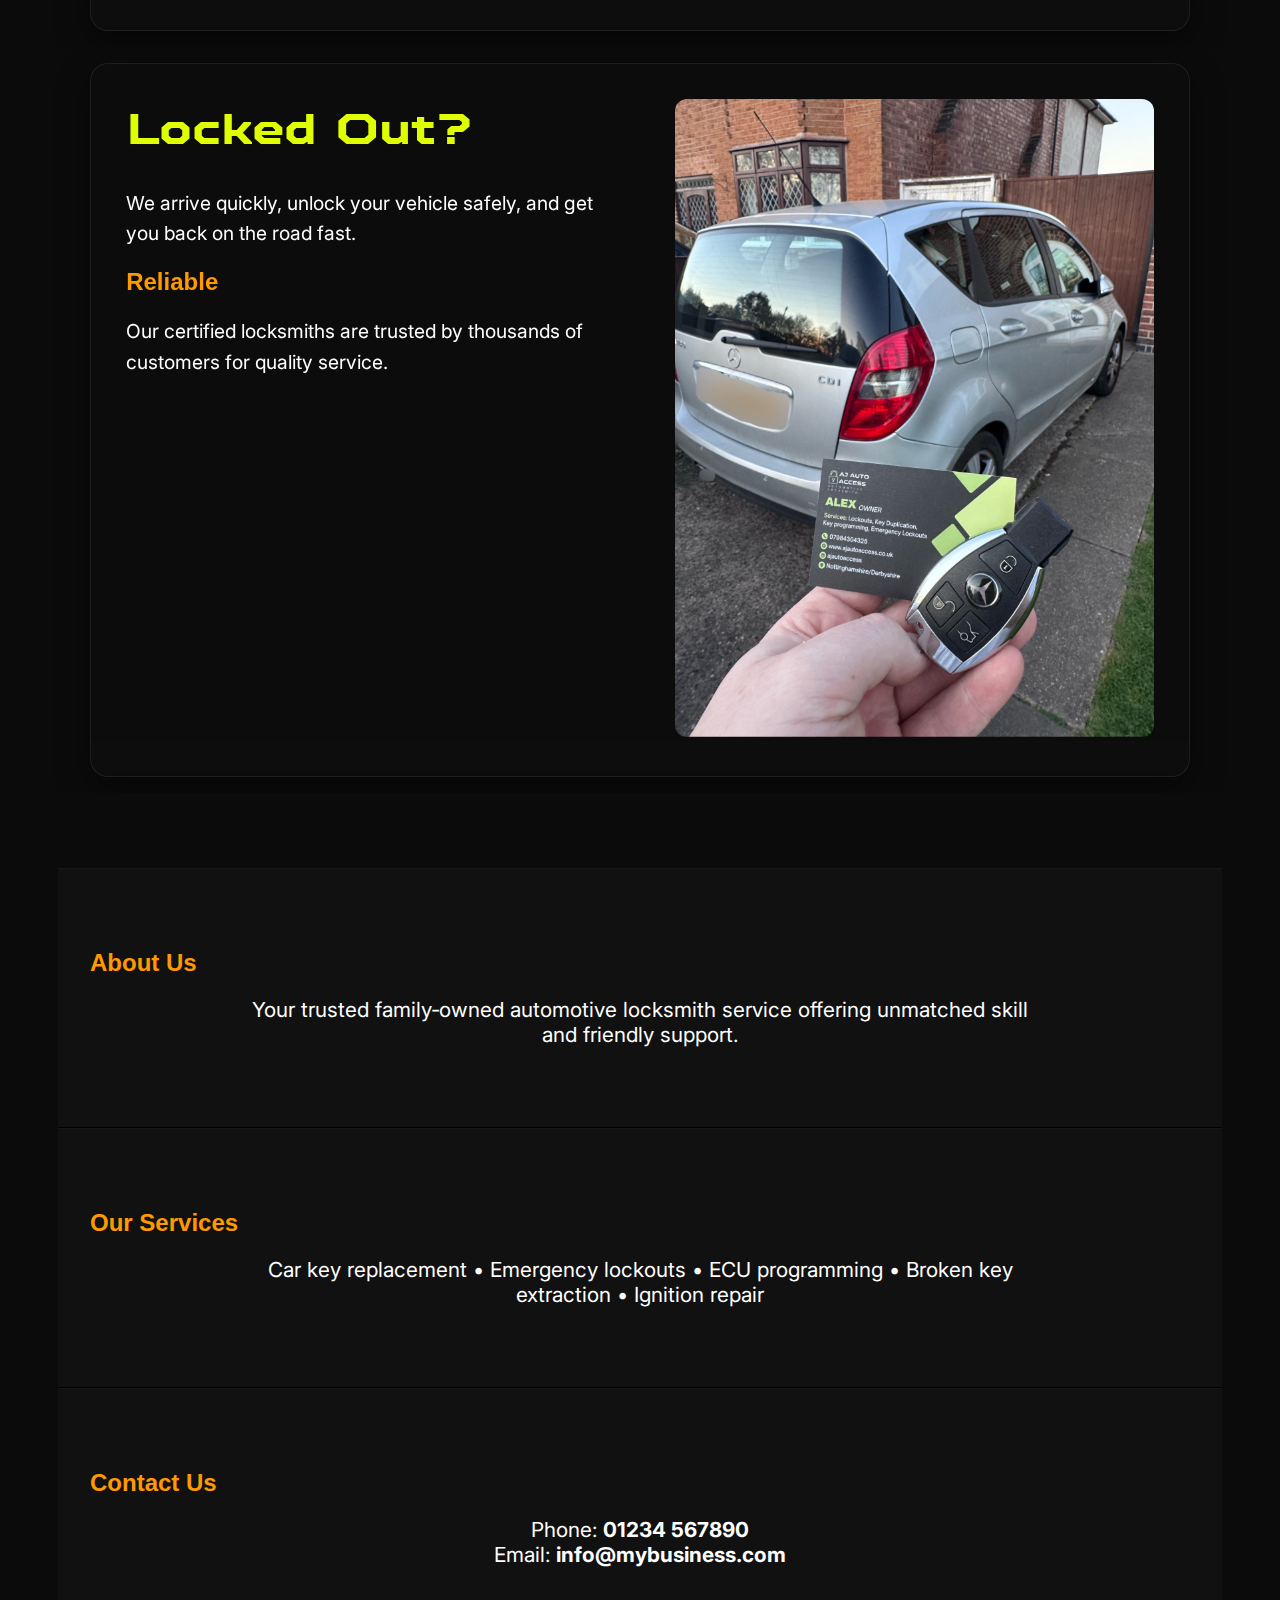
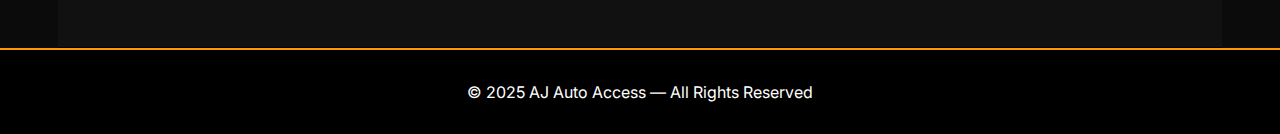
<file: idea-02.html>
<!DOCTYPE html>
<html lang="en">

<head>
  <link href="https://fonts.googleapis.com/css2?family=Inter:wght@300;400;600;700&display=swap" rel="stylesheet">

  <meta charset="UTF-8" />
  <meta name="viewport" content="width=device-width, initial-scale=1.0" />
  <title>AJ Auto Access — Automotive Locksmith</title>

  <style>
    :root {
      --brand: #dfff00;
      --brand-accent: #ff9900;
      --text: #ffffff;
      --bg-dark: #0b0b0b;
      --bg-section: #111;
      --glass-bg: rgba(15, 15, 15, 0.55);
      --glass-border: rgba(255, 255, 255, 0.08);
      --link: #6fc6ff;
      --link-hover: #a6e0ff;
    }

    body,
    html {
      margin: 0;
      padding: 0;
      font-family: 'Inter', sans-serif;
      scroll-behavior: smooth;
      background: var(--bg-dark);
      color: var(--text);
      overflow-x: hidden;
    }

    @font-face {
      font-family: 'TT Octosquares Expanded Bold';
      src: url('fonts/tt-octosquares/TT_Octosquares_Expanded_Bold.woff2') format('woff2');
      font-weight: 700;
      font-style: normal;
      font-display: swap;
    }

    @import url('https://fonts.googleapis.com/css2?family=Raleway:wght@400&display=swap');


    h1,
    h2,
    h3,
    h4 {

      margin-top: 0;
    }

    h1 {
      font-family: 'TT Octosquares Expanded Bold', sans-serif;
      color: var(--brand);
    }

    h2 {
      font-family: 'Raleway', sans-serif;
      color: var(--brand-accent);
    }

    a {
      color: var(--link);
      text-decoration: none;
      transition: 0.3s ease;
    }

    a:hover {
      color: var(--link-hover);
    }

    /* HEADER */
    header {
      position: fixed;
      top: 0;
      left: 0;
      width: 100%;
      height: 75px;
      background: rgba(0, 0, 0, 0.55);
      backdrop-filter: blur(12px);
      border-bottom: 1px solid var(--glass-border);
      z-index: 1000;
    }

    .header-container {
      width: 90%;
      max-width: 1100px;
      margin: 0 auto;
      display: flex;
      justify-content: space-between;
      align-items: center;
      height: 100%;
    }

    header .logo {
      display: flex;
      align-items: center;
      gap: 1rem;
    }

    header .logo img {
      height: 55px;
      width: auto;
    }

    .logo-text h1,
    .logo-text h2 {
      color: var(--text);
      margin: 0;
    }

    .logo-text h2 {
      letter-spacing: 7px;
    }

    .header-title {
      font-size: 1.8rem;
      font-weight: 700;
      color: #FFFFFF;
    }

    .header-subtitle {
      font-size: 1rem;
      font-weight: 400;
      color: #FFFFFF;
    }

    nav {
      display: flex;
      align-items: center;
    }

    nav a {
      margin-left: 1.8rem;
      font-size: 1.2rem;
      letter-spacing: 1px;
      position: relative;
    }

    nav a::after {
      content: "";
      position: absolute;
      bottom: -4px;
      left: 0;
      width: 0%;
      height: 2px;
      background: var(--brand);
      transition: width 0.3s ease;
    }

    nav a:hover::after {
      width: 100%;
    }

    .hamburger {
      display: none;
      font-size: 2rem;
      cursor: pointer;
    }

    nav.mobile-nav {
      display: none;
      flex-direction: column;
      margin-top: 0.5rem;
      background: #000;
      padding: 1rem 2rem;
      border-top: 1px solid var(--glass-border);
      position: absolute;
      top: 75px;
      left: 0;
      width: 100%;
      z-index: 999;
    }

    nav.mobile-nav a {
      margin: 0.7rem 0;
      font-size: 1.3rem;
    }

    .header-space {
      height: 75px;
    }

    /* HERO */
    .hero-section {
      position: relative;
      width: 100%;
      overflow: hidden;
      display: flex;
      align-items: center;
      justify-content: center;
    }

    .hero-section:first-of-type {
      height: 100vh;
    }

    .bg {
      position: absolute;
      top: 0;
      left: 0;
      width: 100%;
      height: 120%;
      background-size: cover;
      background-position: center;
      opacity: 0;
    }

    .hero-content,
    .hero-panel {
      width: 90%;
      max-width: 1100px;
      margin: 1rem auto;
      box-sizing: border-box;
    }

    .hero-content {
      position: relative;
      z-index: 2;
      padding: 2.8rem;
      background: var(--glass-bg);
      border: 1px solid var(--glass-border);
      backdrop-filter: blur(16px);
      box-shadow: 0 12px 35px rgba(0, 0, 0, 0.45);
      text-align: center;
      border-radius: 18px;
    }

    .hero-logo {
      height: 150px;
    }

    .hero-content h1 {
      font-size: 4rem;
      letter-spacing: 2px;
      color: var(--text);
    }

    .hero-content h2 {
      font-size: 3rem;
      letter-spacing: 2px;
      color: var(--text);
    }

    .hero-content p {
      font-size: 1.4rem;
      letter-spacing: 1px;
      margin-top: 0.5rem;
    }

    /* PANEL */
    .hero-panel {
      display: flex;
      flex-wrap: wrap;
      background: var(--glass-bg);
      border: 1px solid var(--glass-border);
      backdrop-filter: blur(16px);
      box-shadow: 0 12px 35px rgba(0, 0, 0, 0.45);
      border-radius: 18px;
      overflow: hidden;
    }

    .hero-panel .panel {
      flex: 1;
      min-width: 320px;
      padding: 2.2rem;
    }

    .hero-panel .panel img {
      width: 100%;
      border-radius: 12px;
    }

    .hero-panel .panel h1 {
      font-size: 2.7rem;
    }

    .hero-panel .panel p {
      font-size: 1.2rem;
      line-height: 1.6;
    }

    /* CTA */
    .cta-btn {
      display: inline-block;
      padding: 1rem 2rem;
      margin-top: 1.5rem;
      background: var(--brand);
      color: #000;
      font-size: 1.4rem;
      border-radius: 10px;
      transition: 0.3s ease;
      letter-spacing: 1px;
    }

    .cta-btn:hover {
      background: var(--brand-accent);
      color: #000;
    }

    /* SECTIONS */
    section.page-section {
      padding: 5rem 2rem;
      max-width: 1100px;
      margin: auto;
      background: var(--bg-section);
      border-top: 1px solid #171717;
      border-bottom: 1px solid #000;
    }

    section.page-section h2,
    h3,
    h4 {
      font-family: 'Raleway', sans-serif;
    }

    section.page-section p {
      font-size: 1.3rem;
      text-align: center;
      max-width: 800px;
      margin: 1rem auto 0;
    }

    footer {
      background: #000;
      color: var(--text);
      padding: 2rem;
      text-align: center;
      font-size: 1rem;
      border-top: 2px solid var(--brand-accent);
    }

    @media(max-width:768px) {
      .hero-content h1 {
        font-size: 3rem;
      }

      nav {
        display: none;
      }

      .hamburger {
        display: block;
      }

      nav.mobile-nav {
        display: flex;
      }

      header .logo img {
        height: 45px;
      }
    }
  </style>
</head>

<body>

  <header>
    <div class="header-container">
      <div class="logo">
        <img src="images/open-padlock.svg" alt="AJ Auto Access">
        <div class="logo-text">
          <h1 class="header-title">AJ AUTO ACCESS</h1>
          <h2 class="header-subtitle">AUTOMOTIVE LOCKSMITH</h2>
        </div>
      </div>

      <nav>
        <a href="#top">Home</a>
        <a href="#about">About</a>
        <a href="#services">Services</a>
        <a href="#contact">Contact</a>
      </nav>
      <div class="hamburger" onclick="toggleMenu()">☰</div>
    </div>
    <nav class="mobile-nav" id="mobileMenu">
      <a href="#top" onclick="toggleMenu()">Home</a>
      <a href="#about" onclick="toggleMenu()">About</a>
      <a href="#services" onclick="toggleMenu()">Services</a>
      <a href="#contact" onclick="toggleMenu()">Contact</a>
    </nav>
  </header>

  <section class="hero-section">
    <div class="bg" style="background-image:url('images/bg01.jpg'); opacity:1;"></div>
    <div class="hero-content">
      <img class="hero-logo" src="images/open-padlock.svg" alt="Padlock Icon" />
      <h1>AJ AUTO ACCESS</h1>
      <p>24/7 Automotive Locksmith — Fast • Reliable • Certified</p>
      <a class="cta-btn" href="#contact">Emergency Assistance</a>
    </div>
  </section>

  <section class="hero-section">
    <div class="bg" style="background-image:url('images/bg02.jpg');"></div>
    <div class="hero-panel">
      <div class="panel image-panel"><img src="images/portfolio-03.png" alt="Key Programming"></div>
      <div class="panel text-panel">
        <h1>Key Programming</h1>
        <p>We handle smart keys, fobs, push-start and immobilizer programming for nearly all car brands.</p>
        <h2>Professional Service</h2>
        <p>We have the right tools for almost any job, and the know-how to get it done right.</p>
      </div>
    </div>
  </section>

  <section class="hero-section">
    <div class="bg" style="background-image:url('images/bg03.jpg');"></div>
    <div class="hero-panel">
      <div class="panel text-panel">
        <h1>Locked Out?</h1>
        <p>We arrive quickly, unlock your vehicle safely, and get you back on the road fast.</p>
        <h2>Reliable</h2>
        <p>Our certified locksmiths are trusted by thousands of customers for quality service.</p>
      </div>
      <div class="panel image-panel"><img src="images/portfolio-04.png" alt="Car Unlocking"></div>
    </div>
  </section>

  <div class="header-space"></div>

  <section class="page-section" id="about">
    <h2>About Us</h2>
    <p>Your trusted family‑owned automotive locksmith service offering unmatched skill and friendly support.</p>
  </section>

  <section class="page-section" id="services">
    <h2>Our Services</h2>
    <p>Car key replacement • Emergency lockouts • ECU programming • Broken key extraction • Ignition repair</p>
  </section>

  <section class="page-section" id="contact">
    <h2>Contact Us</h2>
    <p>Phone: <strong>01234 567890</strong><br>Email: <strong>info@mybusiness.com</strong></p>
  </section>

  <footer>© 2025 AJ Auto Access — All Rights Reserved</footer>

  <script>
    function toggleMenu() {
      const menu = document.getElementById('mobileMenu');
      menu.style.display = menu.style.display === 'flex' ? 'none' : 'flex';
    }
  </script>

</body>

</html>
</file>
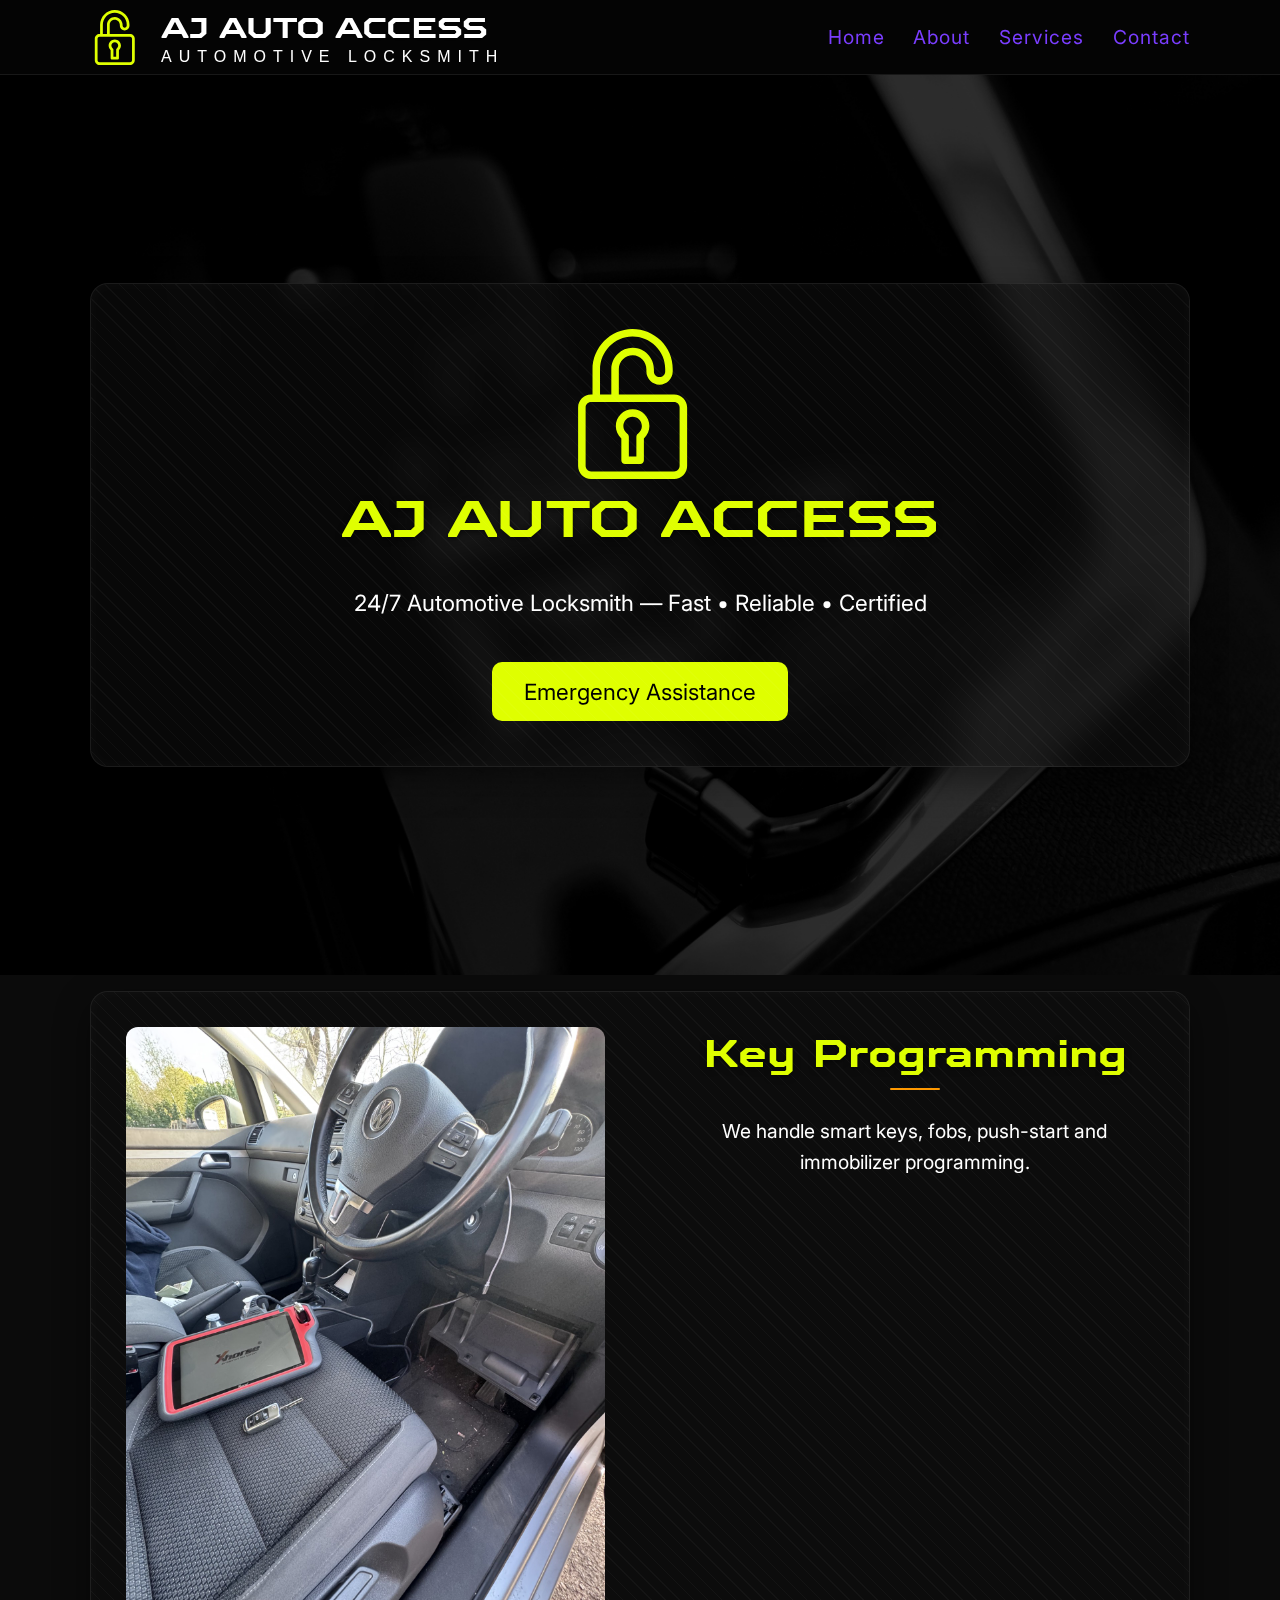
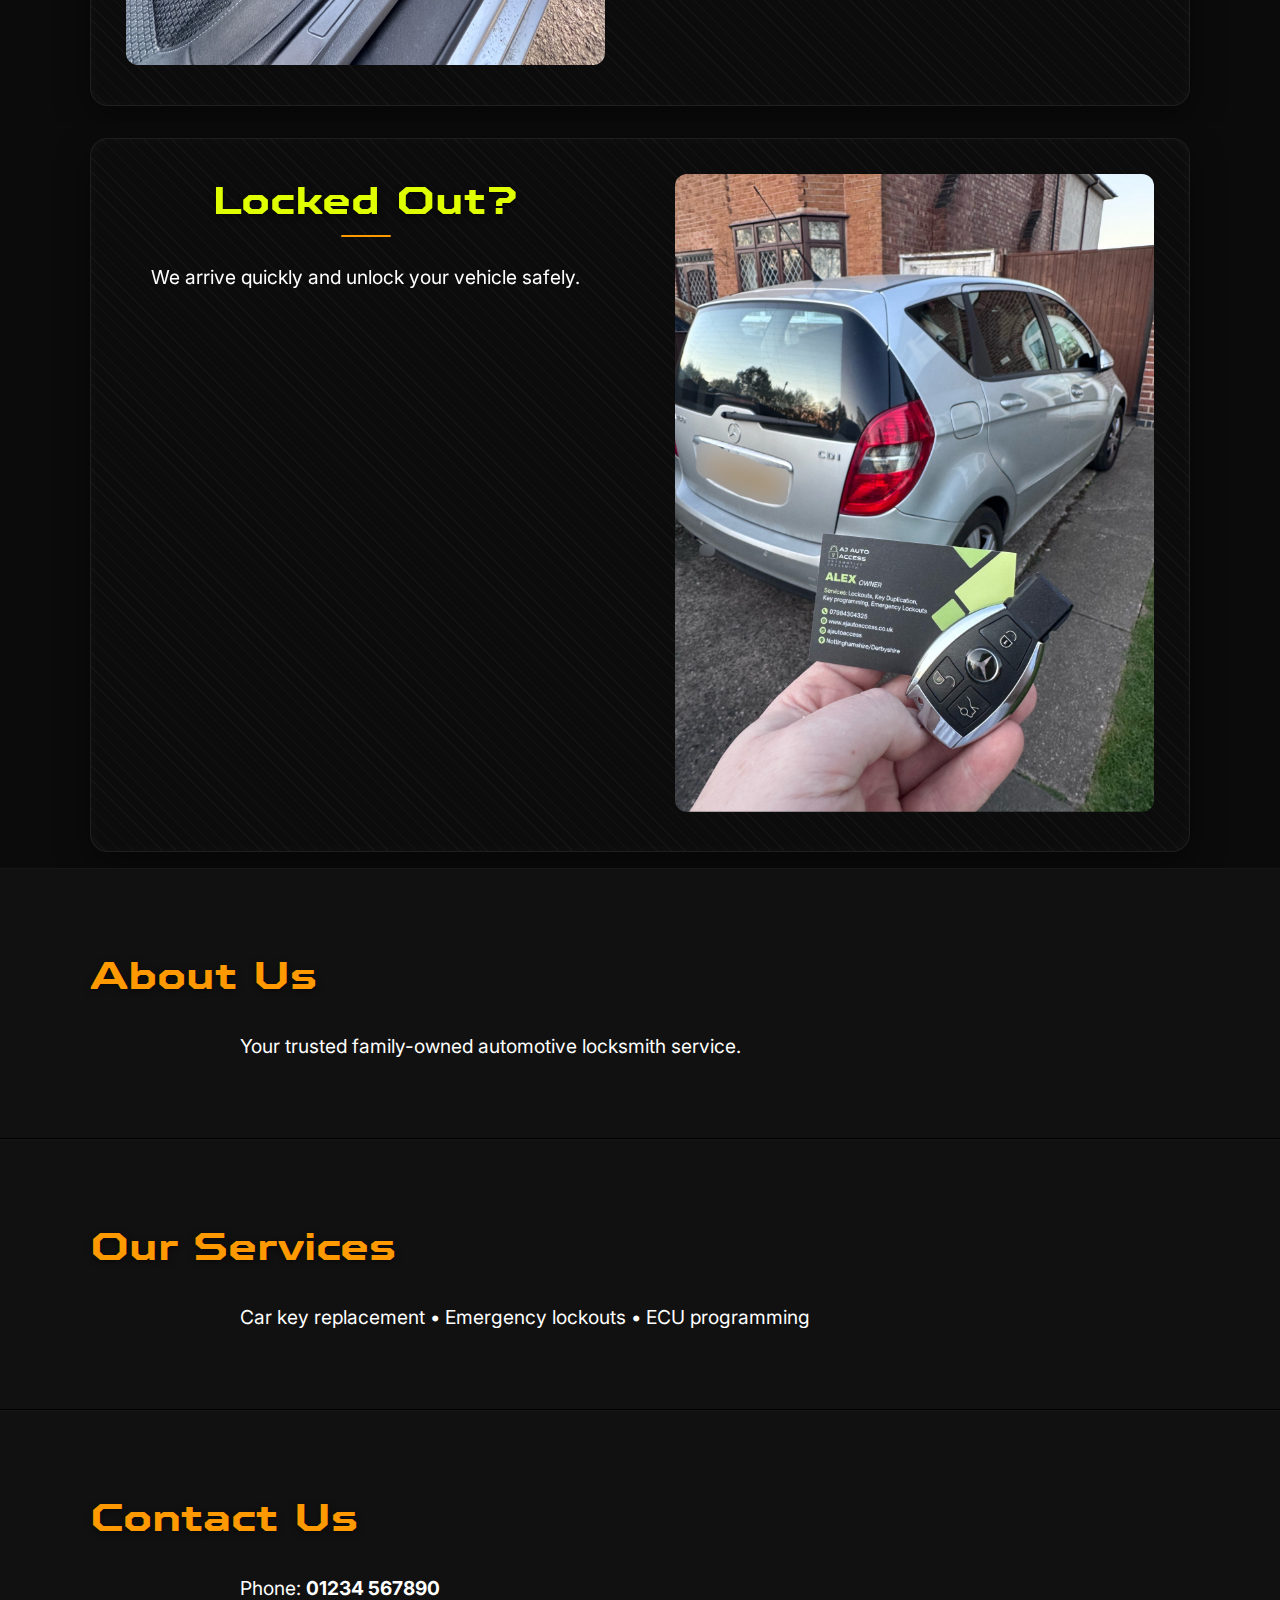
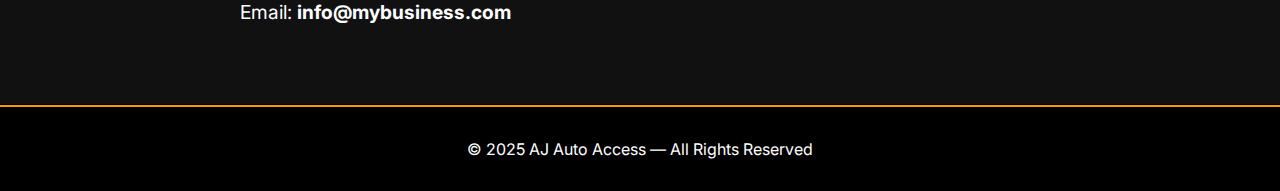
<file: idea-03.html>
<!DOCTYPE html>
<html lang="en">

<head>
  <link href="https://fonts.googleapis.com/css2?family=Inter:wght@300;400;600;700&display=swap" rel="stylesheet">

  <meta charset="UTF-8" />
  <meta name="viewport" content="width=device-width, initial-scale=1.0" />
  <title>AJ Auto Access — Automotive Locksmith</title>

  <style>
    :root {
      --brand: #dfff00;
      --brand-accent: #ff9900;
      --text: #ffffff;
      --bg-dark: #0b0b0b;
      --bg-section: #111;
      --glass-bg: rgba(15, 15, 15, 0.55);
      --glass-border: rgba(255, 255, 255, 0.08);
      --link: #7A3DFF;
      --link-hover: #9A6BFF;
      --cta-btn-hover-text: #0b0b0b;
    }

    * {
      box-sizing: border-box;
    }

    body,
    html {
      margin: 0;
      padding: 0;
      font-family: 'Inter', sans-serif;
      scroll-behavior: smooth;
      background: var(--bg-dark);
      color: var(--text);
      overflow-x: hidden;
    }

    @font-face {
      font-family: 'TT Octosquares Expanded Bold';
      src: url('fonts/tt-octosquares/TT_Octosquares_Expanded_Bold.woff2') format('woff2');
      font-weight: 700;
      font-style: normal;
      font-display: swap;
    }

    @import url('https://fonts.googleapis.com/css2?family=Raleway:wght@400&display=swap');

    h1,
    h2,
    h3,
    h4 {
      margin-top: 0;
      word-wrap: break-word;
    }

    h1 {
      font-family: 'TT Octosquares Expanded Bold', sans-serif;
      color: var(--brand);
      font-size: clamp(1.8rem, 4vw, 4rem);
      text-shadow: 0 2px 6px rgba(0, 0, 0, 0.6);
    }

    h2 {
      font-family: 'TT Octosquares Expanded Bold', sans-serif;
      color: var(--brand-accent);
      font-size: clamp(1.4rem, 3vw, 3rem);
      text-shadow: 0 2px 6px rgba(0, 0, 0, 0.5);
    }

    h3 {
      font-family: 'Raleway', sans-serif;
      font-size: clamp(1.2rem, 2.5vw, 2rem);
    }

    h4 {
      font-family: 'Raleway', sans-serif;
      font-size: clamp(1rem, 2vw, 1.5rem);
    }

    a {
      color: var(--link);
      text-decoration: none;
      transition: 0.3s ease;
    }

    a:hover {
      color: var(--link-hover);
    }

    .container {
      width: 90%;
      max-width: 1100px;
      margin: 0 auto;
    }

    header {
      position: fixed;
      top: 0;
      left: 0;
      width: 100%;
      height: 75px;
      background: rgba(0, 0, 0, 0.55);
      backdrop-filter: blur(12px);
      border-bottom: 1px solid var(--glass-border);
      z-index: 1000;
    }

    .header-container {
      height: 100%;
      display: flex;
      justify-content: space-between;
      align-items: center;
    }

    header .logo {
      display: flex;
      align-items: center;
      gap: 1rem;
      flex-shrink: 0;
    }

    header .logo img {
      height: 55px;
    }

    .logo-text h1,
    .logo-text h2 {
      color: var(--text);
      margin: 0;
      white-space: nowrap;
    }

    .header-title {
      font-size: clamp(1.2rem, 2.2vw, 1.8rem);
      font-weight: 700;
      white-space: nowrap;
    }

    .header-subtitle {
      font-family: 'Raleway', sans-serif;
      font-size: clamp(0.7rem, 1.4vw, 1rem);
      font-weight: 400;
      letter-spacing: 7px;
      white-space: nowrap;
    }

    nav {
      display: flex;
      align-items: center;
    }

    nav a {
      margin-left: 1.8rem;
      font-size: 1.2rem;
      letter-spacing: 1px;
      position: relative;
    }

    nav a::after {
      content: "";
      position: absolute;
      bottom: -4px;
      left: 0;
      width: 0%;
      height: 2px;
      background: var(--brand);
      transition: width 0.3s ease;
    }

    nav a:hover::after {
      width: 100%;
    }

    .hamburger {
      display: none;
      font-size: 2rem;
      cursor: pointer;
    }

    nav.mobile-nav {
      display: none;
      flex-direction: column;
      background: #000;
      padding: 1rem 2rem;
      border-top: 1px solid var(--glass-border);
      position: absolute;
      top: 75px;
      left: 0;
      width: 100%;
      z-index: 999;
    }

    nav.mobile-nav a {
      margin: 0.7rem 0;
      font-size: 1.3rem;
    }

    .header-space {
      height: 75px;
    }

    /* HERO */
    .hero-section {
      position: relative;
      width: 100%;
      display: flex;
      justify-content: center;
      align-items: center;
      overflow: hidden;
    }

    .hero-section:first-of-type {
      height: 100vh;
    }

    .bg {
      position: absolute;
      inset: 0;
      background-size: cover;
      background-position: center;
      opacity: 0;
      transition: opacity 0.6s ease-in-out;
    }

    .hero-content,
    .hero-panel {
      position: relative;
      z-index: 2;
      width: 90%;
      max-width: 1100px;
      background: var(--glass-bg);
      border: 1px solid var(--glass-border);
      backdrop-filter: blur(16px);
      box-shadow: 0 12px 35px rgba(0, 0, 0, 0.45), inset 0 0 15px rgba(255, 255, 255, 0.03);
      border-radius: 18px;
      padding: 2.8rem;
      text-align: center;
      margin: 1rem auto;
    }

    .hero-content::before,
    .hero-panel::before {
      content: "";
      position: absolute;
      inset: 0;
      pointer-events: none;
      background: repeating-linear-gradient(
        45deg,
        rgba(255, 255, 255, 0.03),
        rgba(255, 255, 255, 0.03) 1px,
        transparent 1px,
        transparent 10px
      );
      border-radius: 18px;
    }

    .hero-logo {
      height: 150px;
    }

    .hero-content p {
      font-size: clamp(1rem, 2vw, 1.4rem);
    }

    .hero-panel {
      display: flex;
      flex-wrap: wrap;
      padding: 0;
      overflow: hidden;
      margin: 1rem auto;
    }

    .panel {
      flex: 1;
      min-width: 250px;
      padding: 2.2rem;
      position: relative;
    }

    .panel img {
      width: 100%;
      border-radius: 12px;
    }

    .panel h1,
    .panel h2,
    .panel h3,
    .panel h4 {
      font-size: clamp(1.5rem, 3vw, 2.7rem);
      word-wrap: break-word;
      position: relative;
    }

    /* Accent line under headings */
    .panel h1::after,
    .panel h2::after {
      content: "";
      display: block;
      height: 2px;
      width: 50px;
      background: var(--brand-accent);
      margin: 0.5rem auto 0;
      border-radius: 1px;
    }

    .panel p {
      font-size: clamp(1rem, 2vw, 1.2rem);
      line-height: 1.6;
    }

        .cta-btn {
      display: inline-block;
      padding: 1rem 2rem;
      margin-top: 1.5rem;
      background: var(--brand);
      color: #000;
      font-size: clamp(1rem, 2vw, 1.4rem);
      border-radius: 10px;
      transition: background 0.3s ease;
      text-decoration: none;
    }

    .cta-btn:hover {
      background: var(--brand-accent);
      color: var(--cta-btn-hover-text);
    }

    section.page-section {
      width: 100%;
      padding: 5rem 0;
      background: var(--bg-section);
      border-top: 1px solid #171717;
      border-bottom: 1px solid #000;
    }

    section.page-section p {
      font-size: clamp(1rem, 1.5vw, 1.3rem);
      max-width: 800px;
      margin: 1rem auto 0;
    }

    footer {
      background: #000;
      padding: 2rem;
      text-align: center;
      border-top: 2px solid var(--brand-accent);
    }

    @media (max-width: 768px) {
      nav {
        display: none;
      }

      .hamburger {
        display: block;
      }
    }

    @media (max-width: 400px) {
      header .logo img {
        height: 35px;
      }

      .header-title {
        font-size: clamp(1rem, 5vw, 1.2rem);
      }

      .header-subtitle {
        font-size: clamp(0.6rem, 3.5vw, 0.8rem);
        letter-spacing: 4px;
      }

      .header-container {
        justify-content: space-between;
      }
    }
  </style>
</head>

<body>
  <header>
    <div class="container header-container">
      <div class="logo">
        <img src="images/open-padlock.svg" alt="AJ Auto Access">
        <div class="logo-text">
          <h1 class="header-title">AJ AUTO ACCESS</h1>
          <h2 class="header-subtitle">AUTOMOTIVE LOCKSMITH</h2>
        </div>
      </div>

      <nav>
        <a href="#top">Home</a>
        <a href="#about">About</a>
        <a href="#services">Services</a>
        <a href="#contact">Contact</a>
      </nav>

      <div class="hamburger" onclick="toggleMenu()">☰</div>
    </div>

    <nav class="mobile-nav" id="mobileMenu">
      <a href="#top" onclick="toggleMenu()">Home</a>
      <a href="#about" onclick="toggleMenu()">About</a>
      <a href="#services" onclick="toggleMenu()">Services</a>
      <a href="#contact" onclick="toggleMenu()">Contact</a>
    </nav>
  </header>

  <div class="header-space"></div>

  <section class="hero-section">
    <div class="bg" style="background-image:url('images/bg01.jpg'); opacity:1;"></div>
    <div class="hero-content">
      <img class="hero-logo" src="images/open-padlock.svg" alt="">
      <h1>AJ AUTO ACCESS</h1>
      <p>24/7 Automotive Locksmith — Fast • Reliable • Certified</p>
      <a class="cta-btn" href="#contact">Emergency Assistance</a>
    </div>
  </section>

  <section class="hero-section">
    <div class="bg" style="background-image:url('images/bg02.jpg');"></div>
    <div class="hero-panel">
      <div class="panel"><img src="images/portfolio-03.png"></div>
      <div class="panel">
        <h1>Key Programming</h1>
        <p>We handle smart keys, fobs, push-start and immobilizer programming.</p>
      </div>
    </div>
  </section>

  <section class="hero-section">
    <div class="bg" style="background-image:url('images/bg03.jpg');"></div>
    <div class="hero-panel">
      <div class="panel">
        <h1>Locked Out?</h1>
        <p>We arrive quickly and unlock your vehicle safely.</p>
      </div>
      <div class="panel"><img src="images/portfolio-04.png"></div>
    </div>
  </section>

  <section class="page-section" id="about">
    <div class="container">
      <h2>About Us</h2>
      <p>Your trusted family-owned automotive locksmith service.</p>
    </div>
  </section>

  <section class="page-section" id="services">
    <div class="container">
      <h2>Our Services</h2>
      <p>Car key replacement • Emergency lockouts • ECU programming</p>
    </div>
  </section>

  <section class="page-section" id="contact">
    <div class="container">
      <h2>Contact Us</h2>
      <p>Phone: <strong>01234 567890</strong><br>Email: <strong>info@mybusiness.com</strong></p>
    </div>
  </section>

  <footer>© 2025 AJ Auto Access — All Rights Reserved</footer>

  <script>
    const mobileMenu = document.getElementById('mobileMenu');

    function toggleMenu() {
      mobileMenu.style.display = mobileMenu.style.display === 'flex' ? 'none' : 'flex';
    }

    window.addEventListener('resize', () => {
      if (window.innerWidth > 768) {
        mobileMenu.style.display = 'none';
      }
    });

    const heroSections = document.querySelectorAll('.hero-section');

    function handleScrollFade() {
      const scrollY = window.scrollY;
      heroSections.forEach(section => {
        const rect = section.getBoundingClientRect();
        const sectionTop = rect.top + scrollY;
        const sectionHeight = section.offsetHeight;
        const sectionMid = sectionTop + sectionHeight / 2;

        const bg = section.querySelector('.bg');
        if (!bg) return;

        const distance = Math.abs(scrollY + window.innerHeight / 2 - sectionMid);
        const maxDistance = window.innerHeight / 2 + sectionHeight / 2;
        const opacity = Math.max(0, 1 - distance / maxDistance);

        bg.style.opacity = opacity;
      });
    }

    window.addEventListener('scroll', handleScrollFade);
    window.addEventListener('resize', handleScrollFade);

    handleScrollFade();
  </script>
</body>

</html>
</file>
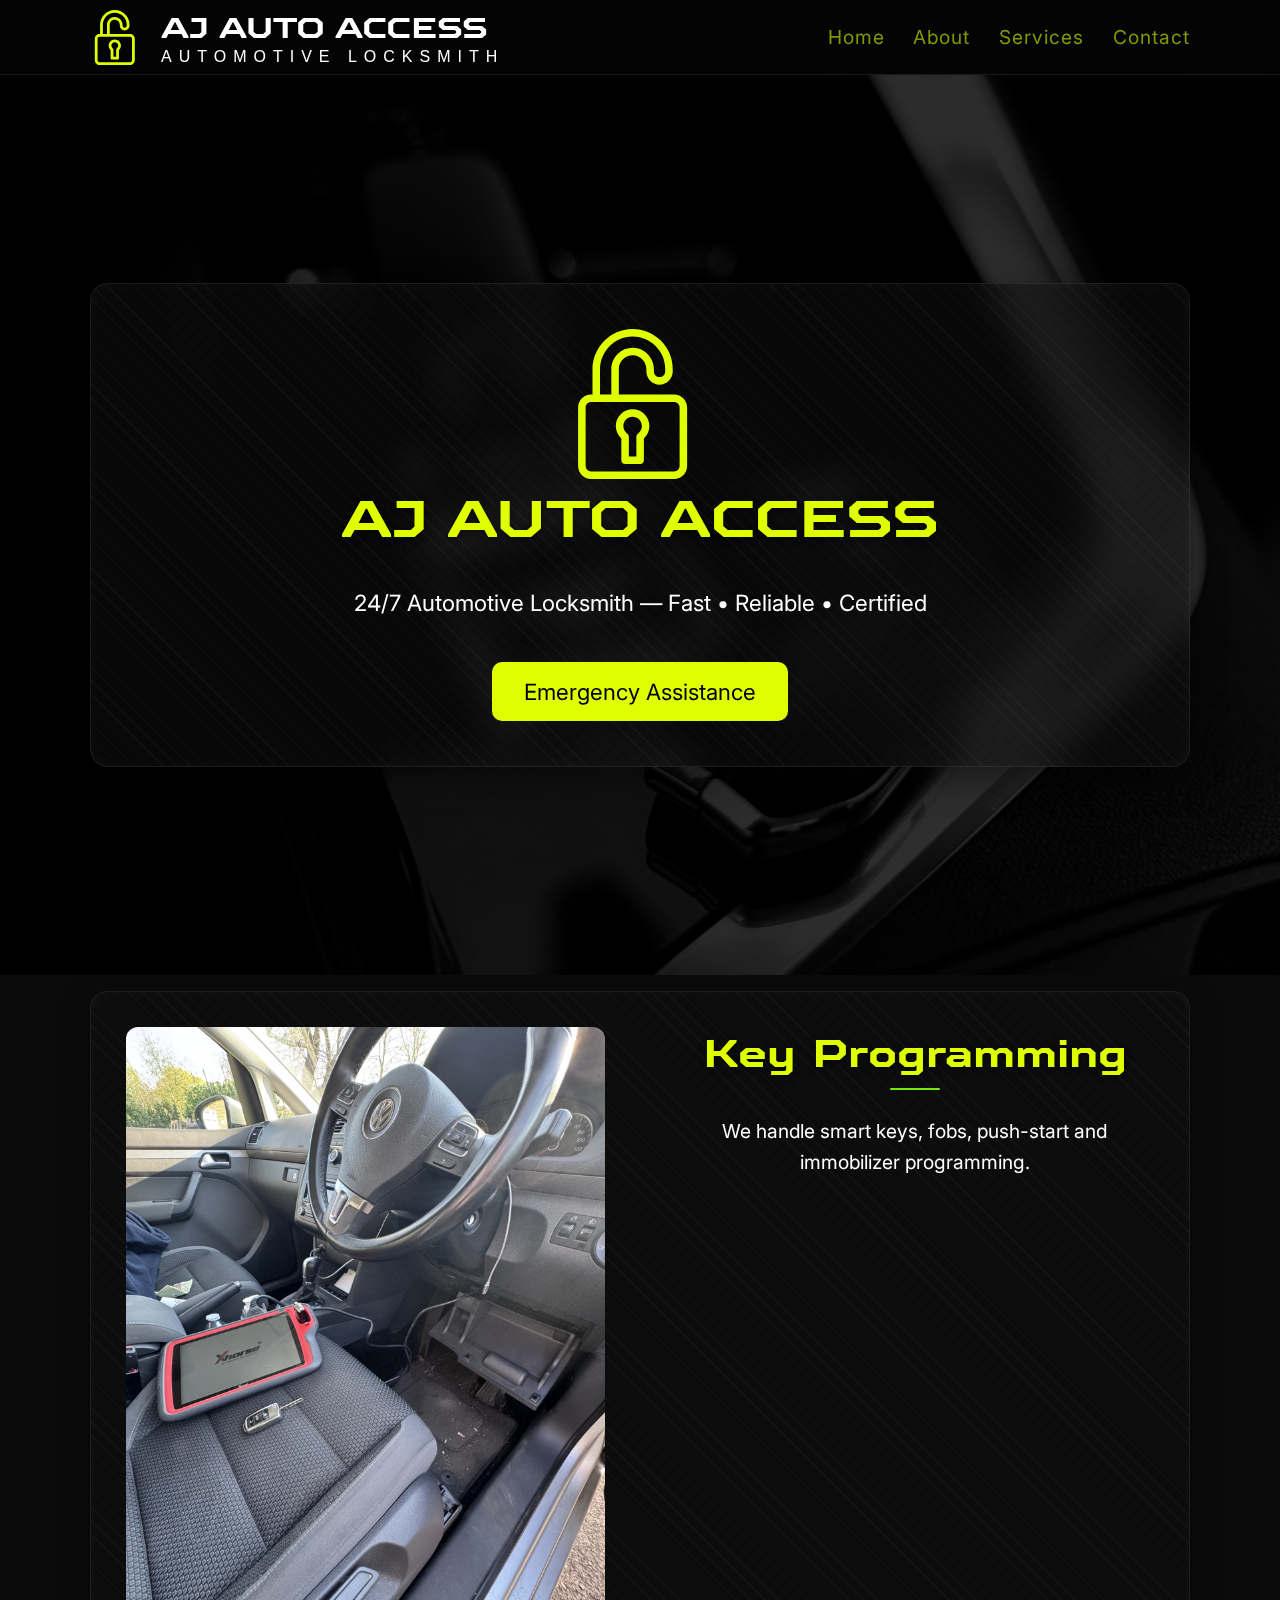
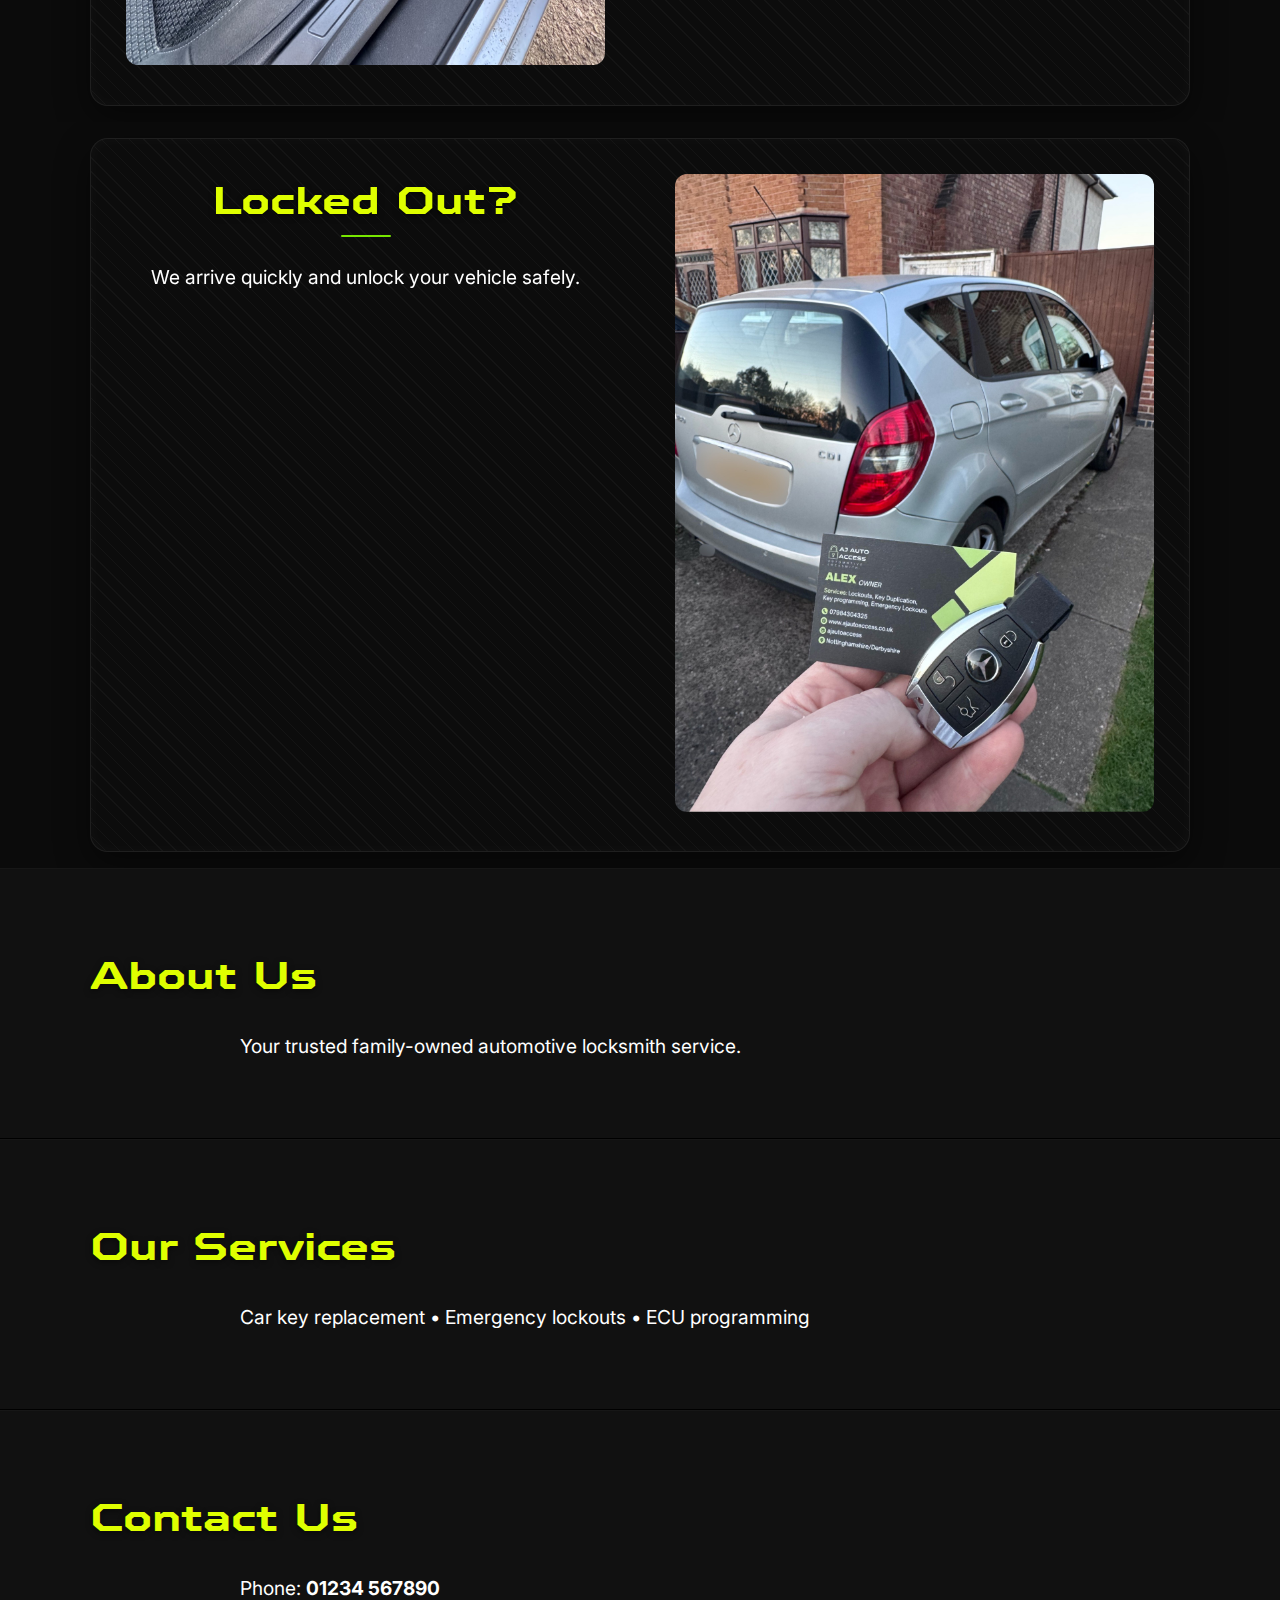
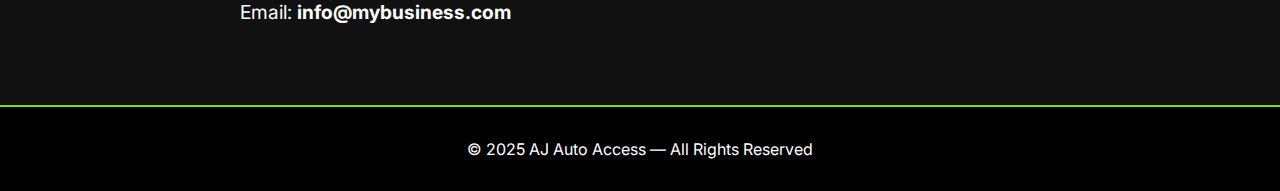
<file: idea-04.html>
<!DOCTYPE html>
<html lang="en">

<head>
  <link href="https://fonts.googleapis.com/css2?family=Inter:wght@300;400;600;700&display=swap" rel="stylesheet">

  <meta charset="UTF-8" />
  <meta name="viewport" content="width=device-width, initial-scale=1.0" />
  <title>AJ Auto Access — Automotive Locksmith</title>

  <style>
    :root {
      --brand: #dfff00;
      --brand-accent: #78e700;
      --text: #ffffff;
      --bg-dark: #0b0b0b;
      --bg-section: #111;
      --glass-bg: rgba(15, 15, 15, 0.55);
      --glass-border: rgba(255, 255, 255, 0.08);
      --link: #839700;
      --link-hover: #FFE200;
      --link-hover-underline: #ff9900;
      --cta-btn-hover-text: #0b0b0b;
    }

    * {
      box-sizing: border-box;
    }

    body,
    html {
      margin: 0;
      padding: 0;
      font-family: 'Inter', sans-serif;
      scroll-behavior: smooth;
      background: var(--bg-dark);
      color: var(--text);
      overflow-x: hidden;
    }

    @font-face {
      font-family: 'TT Octosquares Expanded Bold';
      src: url('fonts/tt-octosquares/TT_Octosquares_Expanded_Bold.woff2') format('woff2');
      font-weight: 700;
      font-style: normal;
      font-display: swap;
    }

    @import url('https://fonts.googleapis.com/css2?family=Raleway:wght@400&display=swap');

    h1,
    h2,
    h3,
    h4 {
      margin-top: 0;
      word-wrap: break-word;
    }

    h1 {
      font-family: 'TT Octosquares Expanded Bold', sans-serif;
      color: var(--brand);
      font-size: clamp(1.8rem, 4vw, 4rem);
      text-shadow: 0 2px 6px rgba(0, 0, 0, 0.6);
    }

    h2 {
      font-family: 'TT Octosquares Expanded Bold', sans-serif;
      color: var(--brand);
      font-size: clamp(1.4rem, 3vw, 3rem);
      text-shadow: 0 2px 6px rgba(0, 0, 0, 0.5);
    }

    h3 {
      font-family: 'Raleway', sans-serif;
      font-size: clamp(1.2rem, 2.5vw, 2rem);
    }

    h4 {
      font-family: 'Raleway', sans-serif;
      font-size: clamp(1rem, 2vw, 1.5rem);
    }

    a {
      color: var(--link);
      text-decoration: none;
      transition: 0.3s ease;
    }

    a:hover {
      color: var(--brand);
    }

    .container {
      width: 90%;
      max-width: 1100px;
      margin: 0 auto;
    }

    header {
      position: fixed;
      top: 0;
      left: 0;
      width: 100%;
      height: 75px;
      background: rgba(0, 0, 0, 0.55);
      backdrop-filter: blur(12px);
      border-bottom: 1px solid var(--glass-border);
      z-index: 1000;
    }

    .header-container {
      height: 100%;
      display: flex;
      justify-content: space-between;
      align-items: center;
    }

    header .logo {
      display: flex;
      align-items: center;
      gap: 1rem;
      flex-shrink: 0;
    }

    header .logo img {
      height: 55px;
    }

    .logo-text h1,
    .logo-text h2 {
      color: var(--text);
      margin: 0;
      white-space: nowrap;
    }

    .header-title {
      font-size: clamp(1.2rem, 2.2vw, 1.8rem);
      font-weight: 700;
      white-space: nowrap;
    }

    .header-subtitle {
      font-family: 'Raleway', sans-serif;
      font-size: clamp(0.7rem, 1.4vw, 1rem);
      font-weight: 400;
      letter-spacing: 7px;
      white-space: nowrap;
    }

    nav {
      display: flex;
      align-items: center;
    }

    nav a {
      margin-left: 1.8rem;
      font-size: 1.2rem;
      letter-spacing: 1px;
      position: relative;
    }

    nav a::after {
      content: "";
      position: absolute;
      bottom: -4px;
      left: 0;
      width: 0%;
      height: 2px;
      background: var(--brand-accent);
      transition: width 0.3s ease;
    }

    nav a:hover::after {
      width: 100%;
    }

    .hamburger {
      display: none;
      font-size: 2rem;
      cursor: pointer;
    }

    nav.mobile-nav {
      display: none;
      flex-direction: column;
      background: #000;
      padding: 1rem 2rem;
      border-top: 1px solid var(--glass-border);
      position: absolute;
      top: 75px;
      left: 0;
      width: 100%;
      z-index: 999;
    }

    nav.mobile-nav a {
      margin: 0.7rem 0;
      font-size: 1.3rem;
    }

    .header-space {
      height: 75px;
    }

    /* HERO */
    .hero-section {
      position: relative;
      width: 100%;
      display: flex;
      justify-content: center;
      align-items: center;
      overflow: hidden;
    }

    .hero-section:first-of-type {
      height: 100vh;
    }

    .bg {
      position: absolute;
      inset: 0;
      background-size: cover;
      background-position: center;
      opacity: 0;
      transition: opacity 0.6s ease-in-out;
    }

    .hero-content,
    .hero-panel {
      position: relative;
      z-index: 2;
      width: 90%;
      max-width: 1100px;
      background: var(--glass-bg);
      border: 1px solid var(--glass-border);
      backdrop-filter: blur(16px);
      box-shadow: 0 12px 35px rgba(0, 0, 0, 0.45), inset 0 0 15px rgba(255, 255, 255, 0.03);
      border-radius: 18px;
      padding: 2.8rem;
      text-align: center;
      margin: 1rem auto;
    }

    .hero-content::before,
    .hero-panel::before {
      content: "";
      position: absolute;
      inset: 0;
      pointer-events: none;
      background: repeating-linear-gradient(
        45deg,
        rgba(255, 255, 255, 0.03),
        rgba(255, 255, 255, 0.03) 1px,
        transparent 1px,
        transparent 10px
      );
      border-radius: 18px;
    }

    .hero-logo {
      height: 150px;
    }

    .hero-content p {
      font-size: clamp(1rem, 2vw, 1.4rem);
    }

    .hero-panel {
      display: flex;
      flex-wrap: wrap;
      padding: 0;
      overflow: hidden;
      margin: 1rem auto;
    }

    .panel {
      flex: 1;
      min-width: 250px;
      padding: 2.2rem;
      position: relative;
    }

    .panel img {
      width: 100%;
      border-radius: 12px;
    }

    .panel h1,
    .panel h2,
    .panel h3,
    .panel h4 {
      font-size: clamp(1.5rem, 3vw, 2.7rem);
      word-wrap: break-word;
      position: relative;
    }

    /* Accent line under headings */
    .panel h1::after,
    .panel h2::after {
      content: "";
      display: block;
      height: 2px;
      width: 50px;
      background: var(--brand-accent);
      margin: 0.5rem auto 0;
      border-radius: 1px;
    }

    .panel p {
      font-size: clamp(1rem, 2vw, 1.2rem);
      line-height: 1.6;
    }

        .cta-btn {
      display: inline-block;
      padding: 1rem 2rem;
      margin-top: 1.5rem;
      background: var(--brand);
      color: #000;
      font-size: clamp(1rem, 2vw, 1.4rem);
      border-radius: 10px;
      transition: background 0.3s ease;
      text-decoration: none;
    }

    .cta-btn:hover {
      background: var(--brand-accent);
      color: var(--cta-btn-hover-text);
    }

    section.page-section {
      width: 100%;
      padding: 5rem 0;
      background: var(--bg-section);
      border-top: 1px solid #171717;
      border-bottom: 1px solid #000;
    }

    section.page-section p {
      font-size: clamp(1rem, 1.5vw, 1.3rem);
      max-width: 800px;
      margin: 1rem auto 0;
    }

    footer {
      background: #000;
      padding: 2rem;
      text-align: center;
      border-top: 2px solid var(--brand-accent);
    }

    @media (max-width: 768px) {
      nav {
        display: none;
      }

      .hamburger {
        display: block;
      }
    }

    @media (max-width: 400px) {
      header .logo img {
        height: 35px;
      }

      .header-title {
        font-size: clamp(1rem, 5vw, 1.2rem);
      }

      .header-subtitle {
        font-size: clamp(0.6rem, 3.5vw, 0.8rem);
        letter-spacing: 4px;
      }

      .header-container {
        justify-content: space-between;
      }
    }
  </style>
</head>

<body>
  <header>
    <div class="container header-container">
      <div class="logo">
        <img src="images/open-padlock.svg" alt="AJ Auto Access">
        <div class="logo-text">
          <h1 class="header-title">AJ AUTO ACCESS</h1>
          <h2 class="header-subtitle">AUTOMOTIVE LOCKSMITH</h2>
        </div>
      </div>

      <nav>
        <a href="#top">Home</a>
        <a href="#about">About</a>
        <a href="#services">Services</a>
        <a href="#contact">Contact</a>
      </nav>

      <div class="hamburger" onclick="toggleMenu()">☰</div>
    </div>

    <nav class="mobile-nav" id="mobileMenu">
      <a href="#top" onclick="toggleMenu()">Home</a>
      <a href="#about" onclick="toggleMenu()">About</a>
      <a href="#services" onclick="toggleMenu()">Services</a>
      <a href="#contact" onclick="toggleMenu()">Contact</a>
    </nav>
  </header>

  <div class="header-space"></div>

  <section class="hero-section">
    <div class="bg" style="background-image:url('images/bg01.jpg'); opacity:1;"></div>
    <div class="hero-content">
      <img class="hero-logo" src="images/open-padlock.svg" alt="">
      <h1>AJ AUTO ACCESS</h1>
      <p>24/7 Automotive Locksmith — Fast • Reliable • Certified</p>
      <a class="cta-btn" href="#contact">Emergency Assistance</a>
    </div>
  </section>

  <section class="hero-section">
    <div class="bg" style="background-image:url('images/bg02.jpg');"></div>
    <div class="hero-panel">
      <div class="panel"><img src="images/portfolio-03.png"></div>
      <div class="panel">
        <h1>Key Programming</h1>
        <p>We handle smart keys, fobs, push-start and immobilizer programming.</p>
      </div>
    </div>
  </section>

  <section class="hero-section">
    <div class="bg" style="background-image:url('images/bg03.jpg');"></div>
    <div class="hero-panel">
      <div class="panel">
        <h1>Locked Out?</h1>
        <p>We arrive quickly and unlock your vehicle safely.</p>
      </div>
      <div class="panel"><img src="images/portfolio-04.png"></div>
    </div>
  </section>

  <section class="page-section" id="about">
    <div class="container">
      <h2>About Us</h2>
      <p>Your trusted family-owned automotive locksmith service.</p>
    </div>
  </section>

  <section class="page-section" id="services">
    <div class="container">
      <h2>Our Services</h2>
      <p>Car key replacement • Emergency lockouts • ECU programming</p>
    </div>
  </section>

  <section class="page-section" id="contact">
    <div class="container">
      <h2>Contact Us</h2>
      <p>Phone: <strong>01234 567890</strong><br>Email: <strong>info@mybusiness.com</strong></p>
    </div>
  </section>

  <footer>© 2025 AJ Auto Access — All Rights Reserved</footer>

  <script>
    const mobileMenu = document.getElementById('mobileMenu');

    function toggleMenu() {
      mobileMenu.style.display = mobileMenu.style.display === 'flex' ? 'none' : 'flex';
    }

    window.addEventListener('resize', () => {
      if (window.innerWidth > 768) {
        mobileMenu.style.display = 'none';
      }
    });

    const heroSections = document.querySelectorAll('.hero-section');

    function handleScrollFade() {
      const scrollY = window.scrollY;
      heroSections.forEach(section => {
        const rect = section.getBoundingClientRect();
        const sectionTop = rect.top + scrollY;
        const sectionHeight = section.offsetHeight;
        const sectionMid = sectionTop + sectionHeight / 2;

        const bg = section.querySelector('.bg');
        if (!bg) return;

        const distance = Math.abs(scrollY + window.innerHeight / 2 - sectionMid);
        const maxDistance = window.innerHeight / 2 + sectionHeight / 2;
        const opacity = Math.max(0, 1 - distance / maxDistance);

        bg.style.opacity = opacity;
      });
    }

    window.addEventListener('scroll', handleScrollFade);
    window.addEventListener('resize', handleScrollFade);

    handleScrollFade();
  </script>
</body>

</html>
</file>
<file: styles/main.css>
@import url('https://fonts.googleapis.com/css2?family=Raleway:wght@400&display=swap');

:root {
  --brand: #dfff00;
  --brand-accent: #78e700;
  --text: #ffffff;
  --bg-dark: #0b0b0b;
  --bg-section: #111;
  --glass-bg: rgba(15, 15, 15, 0.55);
  --glass-border: rgba(255, 255, 255, 0.08);
  --link: #839700;
  --link-hover: #FFE200;
  --link-hover-underline: #ff9900;
  --cta-btn-hover-text: #0b0b0b;
  --panel-hr: #1F3B01;
}

* {
  box-sizing: border-box;
}

body,
html {
  margin: 0;
  padding: 0;
  font-family: 'Inter', sans-serif;
  scroll-behavior: smooth;
  background: var(--bg-dark);
  color: var(--text);
  overflow-x: hidden;
}

@font-face {
  font-family: 'TT Octosquares Expanded Bold';
  src: url('fonts/tt-octosquares/TT_Octosquares_Expanded_Bold.woff2') format('woff2');
  font-weight: 700;
  font-style: normal;
  font-display: swap;
}

h1,
h2,
h3,
h4 {
  margin-top: 0;
  word-wrap: break-word;
}

h1 {
  font-family: 'TT Octosquares Expanded Bold', sans-serif;
  color: var(--brand);
  font-size: clamp(1.8rem, 4vw, 4rem);
  text-shadow: 0 2px 6px rgba(0, 0, 0, 0.6);
}

h2 {
  font-family: 'TT Octosquares Expanded Bold', sans-serif;
  color: var(--brand);
  font-size: clamp(1.4rem, 3vw, 3rem);
  text-shadow: 0 2px 6px rgba(0, 0, 0, 0.5);
}

h3 {
  color: var(--brand);
  font-family: 'Raleway', sans-serif;
  font-size: clamp(1.2rem, 2.5vw, 2rem);
}

h4 {
  color: var(--brand);
  font-family: 'Raleway', sans-serif;
  font-size: clamp(1rem, 2vw, 1.5rem);
}

a {
  color: var(--link);
  text-decoration: none;
  transition: 0.3s ease;
}

a:hover {
  color: var(--brand);
}

.container {
  width: 90%;
  max-width: 1100px;
  margin: 0 auto;
}

header {
  position: fixed;
  top: 0;
  left: 0;
  width: 100%;
  height: 75px;
  background: rgba(0, 0, 0, 0.55);
  backdrop-filter: blur(12px);
  border-bottom: 1px solid var(--glass-border);
  z-index: 1000;
}

.header-container {
  height: 100%;
  display: flex;
  justify-content: space-between;
  align-items: center;
}

header .logo {
  display: flex;
  align-items: center;
  gap: 1rem;
  flex-shrink: 0;
}

header .logo img {
  height: 55px;
}

.logo-text h1,
.logo-text h2 {
  color: var(--text);
  margin: 0;
  white-space: nowrap;
}

.header-title {
  font-size: clamp(1.2rem, 2.2vw, 1.8rem);
  font-weight: 700;
  white-space: nowrap;
}

.header-subtitle {
  font-family: 'Raleway', sans-serif;
  font-size: clamp(0.7rem, 1.4vw, 1rem);
  font-weight: 400;
  letter-spacing: 7px;
  white-space: nowrap;
}

nav {
  display: flex;
  align-items: center;
}

nav a {
  margin-left: 1.8rem;
  font-size: 1.2rem;
  letter-spacing: 1px;
  position: relative;
}

nav a::after {
  content: "";
  position: absolute;
  bottom: -4px;
  left: 0;
  width: 0%;
  height: 2px;
  background: var(--brand-accent);
  transition: width 0.3s ease;
}

nav a:hover::after {
  width: 100%;
}

.hamburger {
  display: none;
  font-size: 2rem;
  cursor: pointer;
}

nav.mobile-nav {
  display: none;
  flex-direction: column;
  background: #000;
  padding: 1rem 2rem;
  border-top: 1px solid var(--glass-border);
  position: absolute;
  top: 75px;
  left: 0;
  width: 100%;
  z-index: 999;
}

nav.mobile-nav a {
  margin: 0.7rem 0;
  font-size: 1.3rem;
}

.header-space {
  height: 75px;
}

/* HERO */
.hero-section {
  position: relative;
  width: 100%;
  display: flex;
  justify-content: center;
  align-items: center;
  overflow: hidden;
}

/* Removed after shift to SSG */
/* .hero-section:first-of-type {
      height: 100vh;
    } */

.hero-section-home {
  height: 100vh;
}

.bg {
  position: absolute;
  inset: 0;
  background-size: cover;
  background-position: center;
  opacity: 0;
  transition: opacity 0.6s ease-in-out;
}

.hero-content,
.hero-panel {
  position: relative;
  z-index: 2;
  max-width: 1100px;
  background: var(--glass-bg);
  border: 1px solid var(--glass-border);
  backdrop-filter: blur(16px);
  box-shadow: 0 12px 35px rgba(0, 0, 0, 0.45), inset 0 0 15px rgba(255, 255, 255, 0.03);
  border-radius: 18px;
  padding: 2.8rem;
  text-align: center;
  margin: 1rem auto;
}

.hero-content::before,
.hero-panel::before {
  content: "";
  position: absolute;
  inset: 0;
  pointer-events: none;
  background: repeating-linear-gradient(45deg,
      rgba(255, 255, 255, 0.03),
      rgba(255, 255, 255, 0.03) 1px,
      transparent 1px,
      transparent 10px);
  border-radius: 18px;
}

.hero-logo {
  height: 150px;
}

.hero-content p {
  font-size: clamp(1rem, 2vw, 1.4rem);
}

.hero-panel {
  display: flex;
  flex-wrap: wrap;
  padding: 0;
  overflow: hidden;
  margin: 1rem auto;
}

.panel {
  flex: 1;
  min-width: 250px;
  padding: 2.2rem;
  position: relative;
}

.panel img {
  width: 100%;
  border-radius: 12px;
}

.panel h1,
.panel h2,
.panel h3,
.panel h4 {
  word-wrap: break-word;
  position: relative;
  text-align: center;
  margin: 1rem auto 1rem;
}

/* Accent line under headings */
.panel h1::after,
.panel h2::after,
.panel h3::after {
  content: "";
  display: block;
  height: 2px;
  width: 50px;
  background: var(--brand-accent);
  margin: 0.5rem auto 0;
  border-radius: 1px;
}

.panel p {
  font-size: clamp(1rem, 2vw, 1.2rem);
  line-height: 1.6;
}

hr {
  border: none;
  display: block;
  height: 1px;
  background: var(--panel-hr);
}

.cta-btn {
  display: inline-block;
  padding: 1rem 2rem;
  margin-top: 1.5rem;
  background: var(--brand);
  color: #000;
  font-size: clamp(1rem, 2vw, 1.4rem);
  border-radius: 10px;
  transition: background 0.3s ease;
  text-decoration: none;
}

.cta-btn:hover {
  background: var(--brand-accent);
  color: var(--cta-btn-hover-text);
}

section.page-section {
  width: 100%;
  padding: 1rem 0 2rem 0;
  background: var(--bg-section);
  border-top: 1px solid #171717;
  border-bottom: 1px solid #000;
}

section.page-section p {
  font-size: clamp(1rem, 1.5vw, 1.3rem);
  /* max-width: 800px; */
  margin: 1rem auto 0;
}

footer {
  background: #000;
  padding: 2rem;
  text-align: center;
  border-top: 2px solid var(--brand-accent);
}

@media (max-width: 768px) {
  nav {
    display: none;
  }

  .hamburger {
    display: block;
  }
}

@media (max-width: 400px) {
  header .logo img {
    height: 35px;
  }

  .header-title {
    font-size: clamp(1rem, 5vw, 1.2rem);
  }

  .header-subtitle {
    font-size: clamp(0.6rem, 3.5vw, 0.8rem);
    letter-spacing: 4px;
  }

  .header-container {
    justify-content: space-between;
  }
}
</file>
